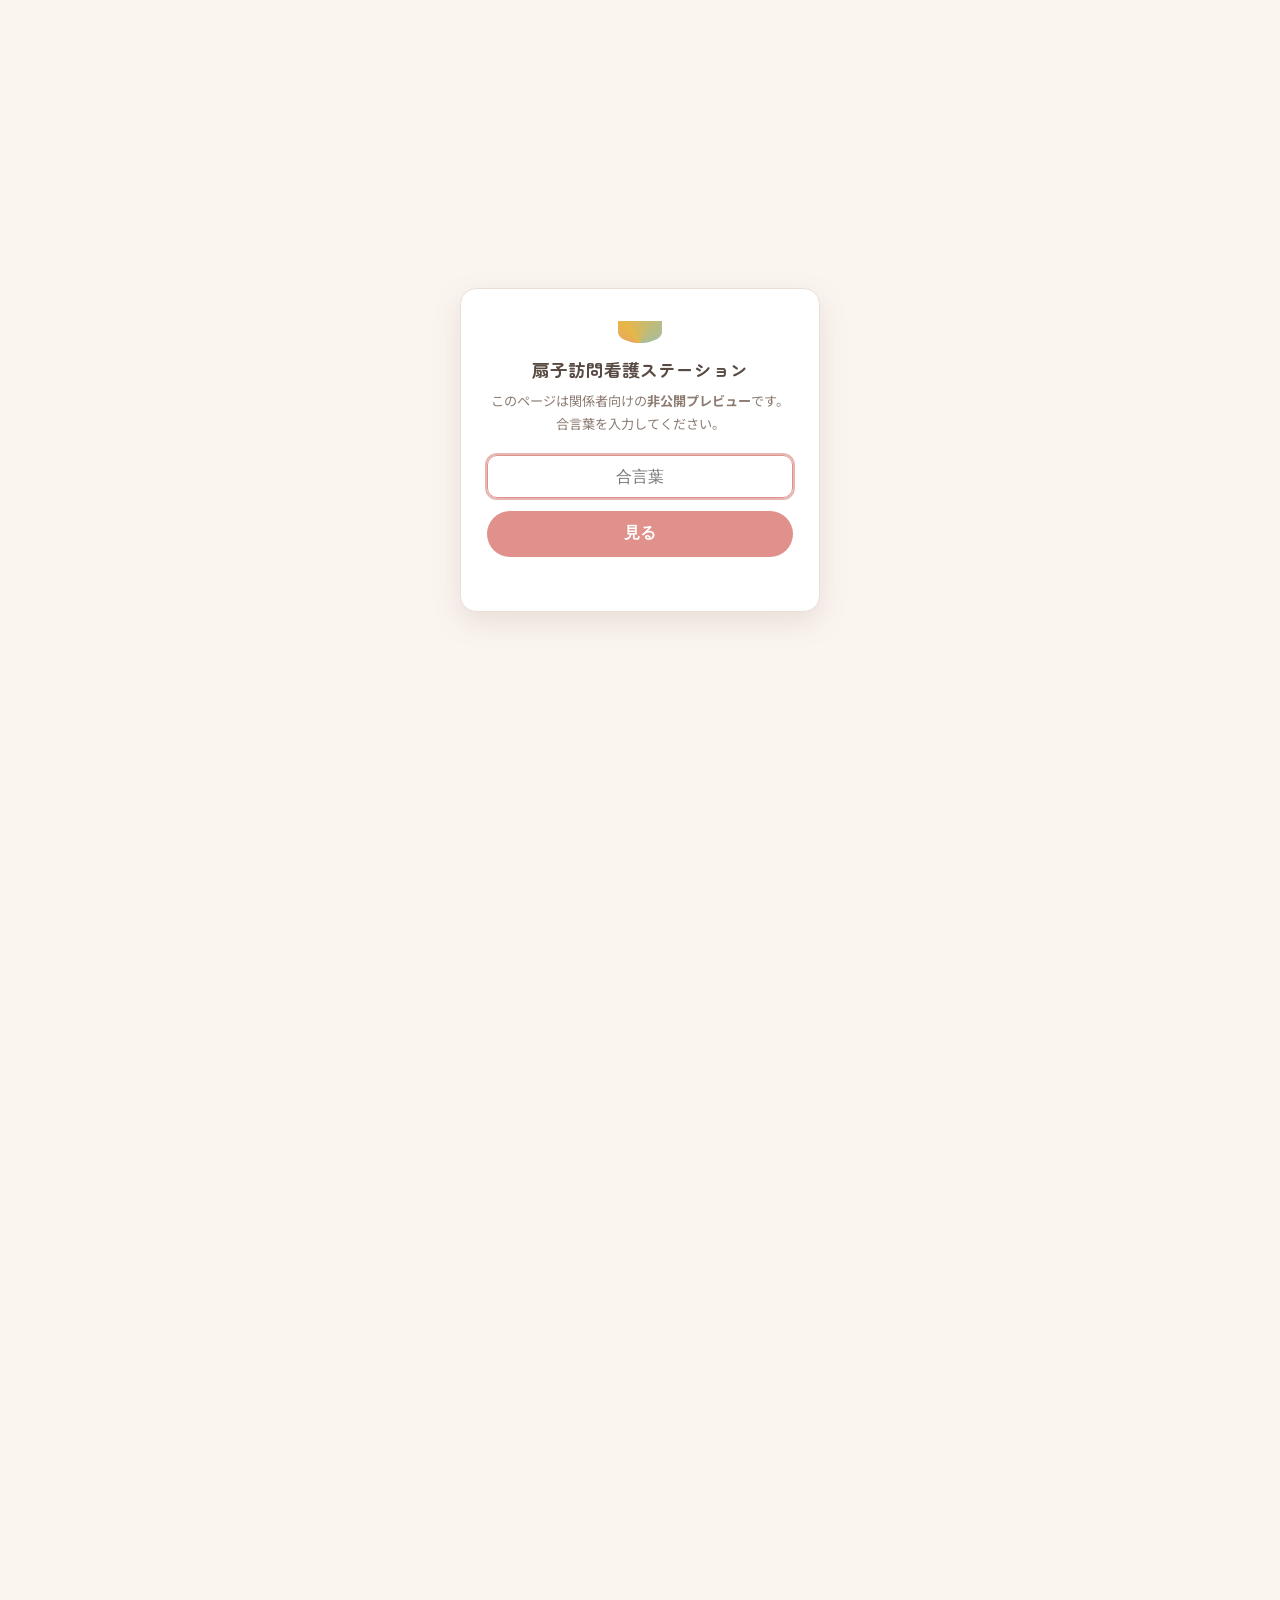
<file: index.html>
<!DOCTYPE html>
<html lang="ja">
<head>
  <meta charset="UTF-8" />
  <meta name="viewport" content="width=device-width, initial-scale=1.0" />
  <meta name="robots" content="noindex, nofollow" /><!-- 公開前の確認用。本番公開（daifuku-sense.com）時に外す -->
  <script src="js/gate.js"></script>
  <title>扇子訪問看護ステーション｜名古屋市名東区の訪問看護（精神・リハビリ対応）</title>
  <meta name="description" content="扇子訪問看護ステーション（株式会社大福）は名古屋市名東区上社の訪問看護ステーションです。在宅医と連携し即日訪問可能。精神訪問看護・理学療法士によるリハビリにも対応。ご自宅で安心して過ごしたいあなたへ。お電話 052-779-1370。" />
  <meta name="theme-color" content="#E0918B" />
  <link rel="canonical" href="https://daifuku-sense.com/" />
  <meta property="og:type" content="website" />
  <meta property="og:title" content="扇子訪問看護ステーション｜名古屋市名東区の訪問看護" />
  <meta property="og:description" content="訪問看護で“その人らしい暮らし”を支えます。医療とやさしさを、あなたの暮らしの中へ。名東区及び近隣地域に対応。" />
  <meta property="og:url" content="https://daifuku-sense.com/" />
  <meta property="og:site_name" content="扇子訪問看護ステーション" />
  <meta property="og:locale" content="ja_JP" />

  <link rel="preconnect" href="https://fonts.googleapis.com" />
  <link rel="preconnect" href="https://fonts.gstatic.com" crossorigin />
  <link href="https://fonts.googleapis.com/css2?family=Zen+Maru+Gothic:wght@400;500;700&family=Noto+Sans+JP:wght@300;400;500;700&display=swap" rel="stylesheet" />
  <link rel="stylesheet" href="css/style.css" />

  <script type="application/ld+json">
  {
    "@context": "https://schema.org",
    "@type": "MedicalBusiness",
    "name": "扇子訪問看護ステーション",
    "legalName": "株式会社大福",
    "url": "https://daifuku-sense.com/",
    "telephone": "+81-52-779-1370",
    "faxNumber": "+81-52-779-1371",
    "email": "info@sensehoukan.com",
    "address": {
      "@type": "PostalAddress",
      "postalCode": "465-0025",
      "addressRegion": "愛知県",
      "addressLocality": "名古屋市名東区",
      "streetAddress": "上社1丁目512番地 かとう館ビル2F 北号室",
      "addressCountry": "JP"
    },
    "areaServed": ["名古屋市名東区","名古屋市守山区","名古屋市天白区","長久手市","尾張旭市","瀬戸市"],
    "openingHours": "Mo-Fr 09:00-17:00",
    "foundingDate": "2026-05-01",
    "hasMap": "https://www.google.com/maps/search/?api=1&query=%e6%84%9b%e7%9f%a5%e7%9c%8c%e5%90%8d%e5%8f%a4%e5%b1%8b%e5%b8%82%e5%90%8d%e6%9d%b1%e5%8c%ba%e4%b8%8a%e7%a4%be1%e4%b8%81%e7%9b%ae512"
  }
  </script>
</head>
<body>

  <!-- Preloader -->
  <div class="preloader" id="preloader"><div class="loader" aria-hidden="true"><span></span><span></span><span></span></div></div>

  <!-- ======= Header (全ページ共通) ======= -->
  <header class="site-header">
    <div class="container inner">
      <a href="index.html" class="brand" aria-label="扇子訪問看護ステーション トップ">
        <span class="fan-ico" aria-hidden="true"></span>
        <span class="brand-name">扇子訪問看護ステーション<small>SENSE VISITING NURSING</small></span>
      </a>
      <div class="nav-wrap">
        <nav class="gnav" aria-label="メインメニュー">
          <ul>
            <li><a href="index.html" aria-current="page">トップ</a></li>
            <li><a href="service.html">サービス内容</a></li>
            <li><a href="flow.html">ご利用の流れ</a></li>
            <li><a href="faq.html">よくある質問</a></li>
            <li><a href="area.html">対応エリア</a></li>
            <li><a href="contact.html">お問い合わせ</a></li>
          </ul>
        </nav>
        <a href="tel:0527791370" class="header-tel" aria-label="電話する 052-779-1370">
          <span class="ico" aria-hidden="true">☎</span><span class="full">052-779-1370</span>
        </a>
        <button class="nav-toggle" aria-label="メニューを開く" aria-expanded="false" aria-controls="gnav">
          <span></span><span></span><span></span>
        </button>
      </div>
    </div>
  </header>

  <main>
    <!-- ======= Hero ======= -->
    <section class="hero">
      <div class="container inner">
        <div class="hero-copy reveal">
          <div class="hero-badges">
            <span class="hero-badge"><span class="dot" aria-hidden="true"></span>在宅医と連携し即日訪問可能</span>
            <span class="hero-badge"><span class="dot" aria-hidden="true"></span>デイ・ショート連携施設あり</span>
            <span class="hero-badge"><span class="dot" aria-hidden="true"></span>理学療法士のリハビリ対応</span>
          </div>
          <p class="en">SENSE VISITING NURSING STATION</p>
          <h1>訪問看護で<br>“その人らしい暮らし”を<span class="accent">支えます</span></h1>
          <p class="lead">ご自宅で安心して過ごしたいあなたへ。<br>医療とやさしさを、あなたの暮らしの中へお届けします。</p>
          <div class="hero-cta">
            <a href="tel:0527791370" class="btn btn--tel"><span aria-hidden="true">☎</span><span class="num">052-779-1370</span></a>
            <a href="contact.html" class="btn btn--outline">お問い合わせ</a>
          </div>
        </div>
        <div class="hero-media reveal">
          <img class="illust ill-soft" src="img/office-stairs.jpg" alt="明るい陽が差し込む事業所の階段と窓辺の緑" style="border-radius:var(--radius-md);box-shadow:var(--shadow-sm);max-width:320px;" />
        </div>
      </div>
    </section>

    <!-- ======= こんなお悩み ======= -->
    <section class="section section--beige">
      <div class="container">
        <div class="sec-head reveal">
          <span class="en">Worries</span>
          <h2>こんなお悩みありませんか？</h2>
          <div class="fan-mark" aria-hidden="true"><span></span></div>
        </div>
        <div class="thought">
          <div class="reveal">
            <div class="worry-box">
              <ul class="check-list">
                <li>退院後の生活が不安</li>
                <li>お薬や体調管理が心配</li>
                <li>通院が大変</li>
                <li>最期まで自宅で過ごしたい</li>
                <li>家族の介護に不安がある</li>
              </ul>
              <p class="worry-foot"><span aria-hidden="true">▶</span>そんなときは、訪問看護をご利用ください</p>
            </div>
          </div>
          <div class="reveal hero-media">
            <img class="ill-soft" src="img/il-nurse-elderly.jpg" alt="利用者さんの話にやさしく耳を傾ける訪問看護師の水彩イラスト" style="max-width:420px;margin-inline:auto;" />
          </div>
        </div>
      </div>
    </section>

    <!-- ======= 3つの特徴 ======= -->
    <section class="section">
      <div class="container">
        <div class="sec-head reveal">
          <span class="en">Features</span>
          <h2>扇子訪問看護ステーションの特徴</h2>
          <div class="fan-mark" aria-hidden="true"><span></span></div>
        </div>
        <div class="grid grid--3">
          <div class="card reveal">
            <div class="card-ico" aria-hidden="true"><svg viewBox="0 0 24 24" fill="none" stroke="currentColor" stroke-width="1.7" stroke-linecap="round" stroke-linejoin="round"><circle cx="12" cy="12" r="8.5"/><path d="M12 7.5V12l3 2"/></svg></div>
            <h3>即日訪問が可能</h3>
            <p>在宅医と連携し、必要なときにすばやく対応。退院直後や急な体調変化でもご相談ください。</p>
          </div>
          <div class="card reveal">
            <div class="card-ico" aria-hidden="true"><svg viewBox="0 0 24 24" fill="none" stroke="currentColor" stroke-width="1.7" stroke-linecap="round" stroke-linejoin="round"><circle cx="8" cy="8" r="2.4"/><circle cx="16" cy="8" r="2.4"/><path d="M4 19v-1a4 4 0 0 1 8 0v1"/><path d="M12 19v-1a4 4 0 0 1 8 0v1"/></svg></div>
            <h3>連携施設あり</h3>
            <p>デイサービス・ショートステイの連携施設があり、在宅生活を多方面から支えます。</p>
          </div>
          <div class="card reveal">
            <div class="card-ico" aria-hidden="true"><svg viewBox="0 0 24 24" fill="none" stroke="currentColor" stroke-width="1.7" stroke-linecap="round" stroke-linejoin="round"><circle cx="13.5" cy="4.5" r="2"/><path d="M13.5 7l-1.5 4.5 2.5 2 1.5 5.5"/><path d="M12 11.5 9 13l-2 4"/><path d="M14.5 13.5 18 15"/></svg></div>
            <h3>リハビリにも対応</h3>
            <p>理学療法士による身体機能・生活動作のリハビリで、「できること」を一緒に増やします。</p>
          </div>
        </div>
      </div>
    </section>


    <!-- ======= サービス概要 ======= -->
    <section class="section section--green">
      <div class="container">
        <div class="sec-head reveal">
          <span class="en">Service</span>
          <h2>サービス内容</h2>
          <div class="fan-mark" aria-hidden="true"><span></span></div>
        </div>
        <div class="grid grid--3">
          <div class="card reveal">
            <div class="card-ico" aria-hidden="true"><svg viewBox="0 0 24 24" fill="none" stroke="currentColor" stroke-width="1.7" stroke-linecap="round" stroke-linejoin="round"><path d="M6 3v4.5a4 4 0 0 0 8 0V3"/><path d="M5 3h2M13 3h2"/><path d="M10 15.5a6.5 6.5 0 0 0 6.5 6.5 3.5 3.5 0 0 0 3.5-3.5V14"/><circle cx="20" cy="12" r="2"/></svg></div>
            <h4>訪問看護</h4>
            <p>医療保険・介護保険に対応しています。</p>
          </div>
          <div class="card reveal">
            <div class="card-ico" aria-hidden="true"><svg viewBox="0 0 24 24" fill="none" stroke="currentColor" stroke-width="1.7" stroke-linecap="round" stroke-linejoin="round"><path d="M13.5 21v-2.5a3 3 0 0 0-3-3H10A6 6 0 1 1 15.5 12"/><path d="M17.5 15s-2.2-1.4-2.2-3a1.5 1.5 0 0 1 2.2-1.3 1.5 1.5 0 0 1 2.2 1.3c0 1.6-2.2 3-2.2 3Z"/></svg></div>
            <h4>精神訪問看護</h4>
            <p>心のケアや支援を行います。</p>
          </div>
          <div class="card reveal">
            <div class="card-ico" aria-hidden="true"><svg viewBox="0 0 24 24" fill="none" stroke="currentColor" stroke-width="1.7" stroke-linecap="round" stroke-linejoin="round"><rect x="6" y="4.5" width="12" height="16" rx="2"/><path d="M9.5 4.5V3.5h5v1"/><path d="M8 13h2l1.3-2.5L13 15l1-2h2"/></svg></div>
            <h4>健康状態の観察</h4>
            <p>血圧・体温などのチェック。</p>
          </div>
          <div class="card reveal">
            <div class="card-ico" aria-hidden="true"><svg viewBox="0 0 24 24" fill="none" stroke="currentColor" stroke-width="1.7" stroke-linecap="round" stroke-linejoin="round"><path d="M12 3.5s5.5 6 5.5 10.5a5.5 5.5 0 0 1-11 0C6.5 9.5 12 3.5 12 3.5Z"/><path d="M10 14h4M12 12v4"/></svg></div>
            <h4>服薬管理</h4>
            <p>お薬の確認や飲み忘れの防止。</p>
          </div>
          <div class="card reveal">
            <div class="card-ico" aria-hidden="true"><svg viewBox="0 0 24 24" fill="none" stroke="currentColor" stroke-width="1.7" stroke-linecap="round" stroke-linejoin="round"><rect x="4.5" y="9.5" width="15" height="5" rx="2.2"/><rect x="9.5" y="4.5" width="5" height="15" rx="2.2"/></svg></div>
            <h4>医療処置</h4>
            <p>医師の指示に基づく医療処置を行います。</p>
          </div>
          <div class="card reveal">
            <div class="card-ico" aria-hidden="true"><svg viewBox="0 0 24 24" fill="none" stroke="currentColor" stroke-width="1.7" stroke-linecap="round" stroke-linejoin="round"><path d="M12 20S3.5 15 3.5 8.8C3.5 6 5.6 4.2 8 4.2c1.7 0 3.1 1 4 2.3.9-1.3 2.3-2.3 4-2.3 2.4 0 4.5 1.8 4.5 4.6C20.5 15 12 20 12 20Z"/></svg></div>
            <h4>ご家族支援</h4>
            <p>介護やご家族のご相談に対応します。</p>
          </div>
        </div>
        <div class="text-center mt-3">
          <a href="service.html" class="btn btn--outline">サービス内容をくわしく見る</a>
        </div>
      </div>
    </section>

    <!-- ======= 対象となる方 ======= -->
    <section class="section">
      <div class="container">
        <div class="sec-head reveal">
          <span class="en">For You</span>
          <h2>対象となる方</h2>
          <div class="fan-mark" aria-hidden="true"><span></span></div>
        </div>
        <div class="thought">
          <div class="reveal hero-media">
            <img class="ill-soft" src="img/il-family.jpg" alt="ご家族と利用者さんが寄り添って過ごす水彩イラスト" style="max-width:380px;margin-inline:auto;" />
          </div>
          <div class="reveal">
            <ul class="check-list green">
              <li>在宅療養中の方</li>
              <li>医療的ケアが必要な方</li>
              <li>精神的サポートが必要な方</li>
            </ul>
            <p class="mt-3">主治医の指示でご利用いただけます。まずはお気軽にご相談ください。</p>
          </div>
        </div>
      </div>
    </section>

    <!-- ======= 対応エリア ミニ ======= -->
    <section class="section section--beige">
      <div class="container">
        <div class="sec-head reveal">
          <span class="en">Area</span>
          <h2>対応エリア</h2>
          <div class="fan-mark" aria-hidden="true"><span></span></div>
        </div>
        <p class="text-center reveal" style="font-size:1.1rem;font-weight:700;">名東区及び近隣地域</p>
        <p class="text-center reveal" style="color:var(--color-ink-soft);">名古屋市名東区・守山区・天白区／長久手市・尾張旭市・瀬戸市 など</p>
        <div class="text-center mt-3">
          <a href="area.html" class="btn btn--outline">対応エリア・地図を見る</a>
        </div>
      </div>
    </section>

    <!-- ======= CTA ======= -->
    <section class="section">
      <div class="container">
        <div class="tel-hero reveal">
          <p class="label">まずはお気軽にご相談ください</p>
          <a href="tel:0527791370" class="btn btn--tel"><span aria-hidden="true">☎</span><span class="num">052-779-1370</span></a>
          <p class="hours">営業時間：9:00〜17:00（月〜金）※祝日を除く　｜　FAX：052-779-1371</p>
          <p class="hours">メール：<a href="mailto:info@sensehoukan.com">info@sensehoukan.com</a></p>
          <div class="cta-actions mt-3">
            <a href="contact.html" class="btn btn--sub">お問い合わせフォーム</a>
          </div>
        </div>
      </div>
    </section>
  </main>

  <!-- ======= Footer (全ページ共通) ======= -->
  <footer class="site-footer">
    <div class="container footer-grid">
      <div class="footer-brand">
        <p class="name">扇子訪問看護ステーション</p>
        <p class="company">運営：株式会社 大福<br>2026年5月1日開設</p>
      </div>
      <div class="footer-info">
        <dl>
          <dt>住所</dt><dd>〒465-0025<br>愛知県名古屋市名東区上社1丁目512番地 かとう館ビル2F 北号室</dd>
          <dt>TEL</dt><dd><a href="tel:0527791370">052-779-1370</a></dd>
          <dt>FAX</dt><dd>052-779-1371</dd>
          <dt>メール</dt><dd><a href="mailto:info@sensehoukan.com">info@sensehoukan.com</a></dd>
          <dt>営業</dt><dd>9:00〜17:00（月〜金）※祝日を除く</dd>
        </dl>
      </div>
      <div class="footer-nav">
        <ul>
          <li><a href="index.html">トップ</a></li>
          <li><a href="service.html">サービス内容</a></li>
          <li><a href="flow.html">ご利用の流れ</a></li>
          <li><a href="faq.html">よくある質問</a></li>
          <li><a href="area.html">対応エリア</a></li>
          <li><a href="contact.html">お問い合わせ</a></li>
        </ul>
        <p class="footer-areas mt-2">対応エリア：名東区及び近隣地域（守山区・天白区・長久手市・尾張旭市・瀬戸市 ほか）</p>
      </div>
    </div>
    <p class="copyright">&copy; <span class="js-year">2026</span> 扇子訪問看護ステーション（株式会社大福） All Rights Reserved.</p>
  </footer>

  <!-- SP追従 電話バー -->
  <div class="tel-bar">
    <a href="tel:0527791370"><span aria-hidden="true">☎</span> 電話する <span class="num">052-779-1370</span></a>
  </div>

  <script src="js/main.js"></script>
</body>
</html>
</file>
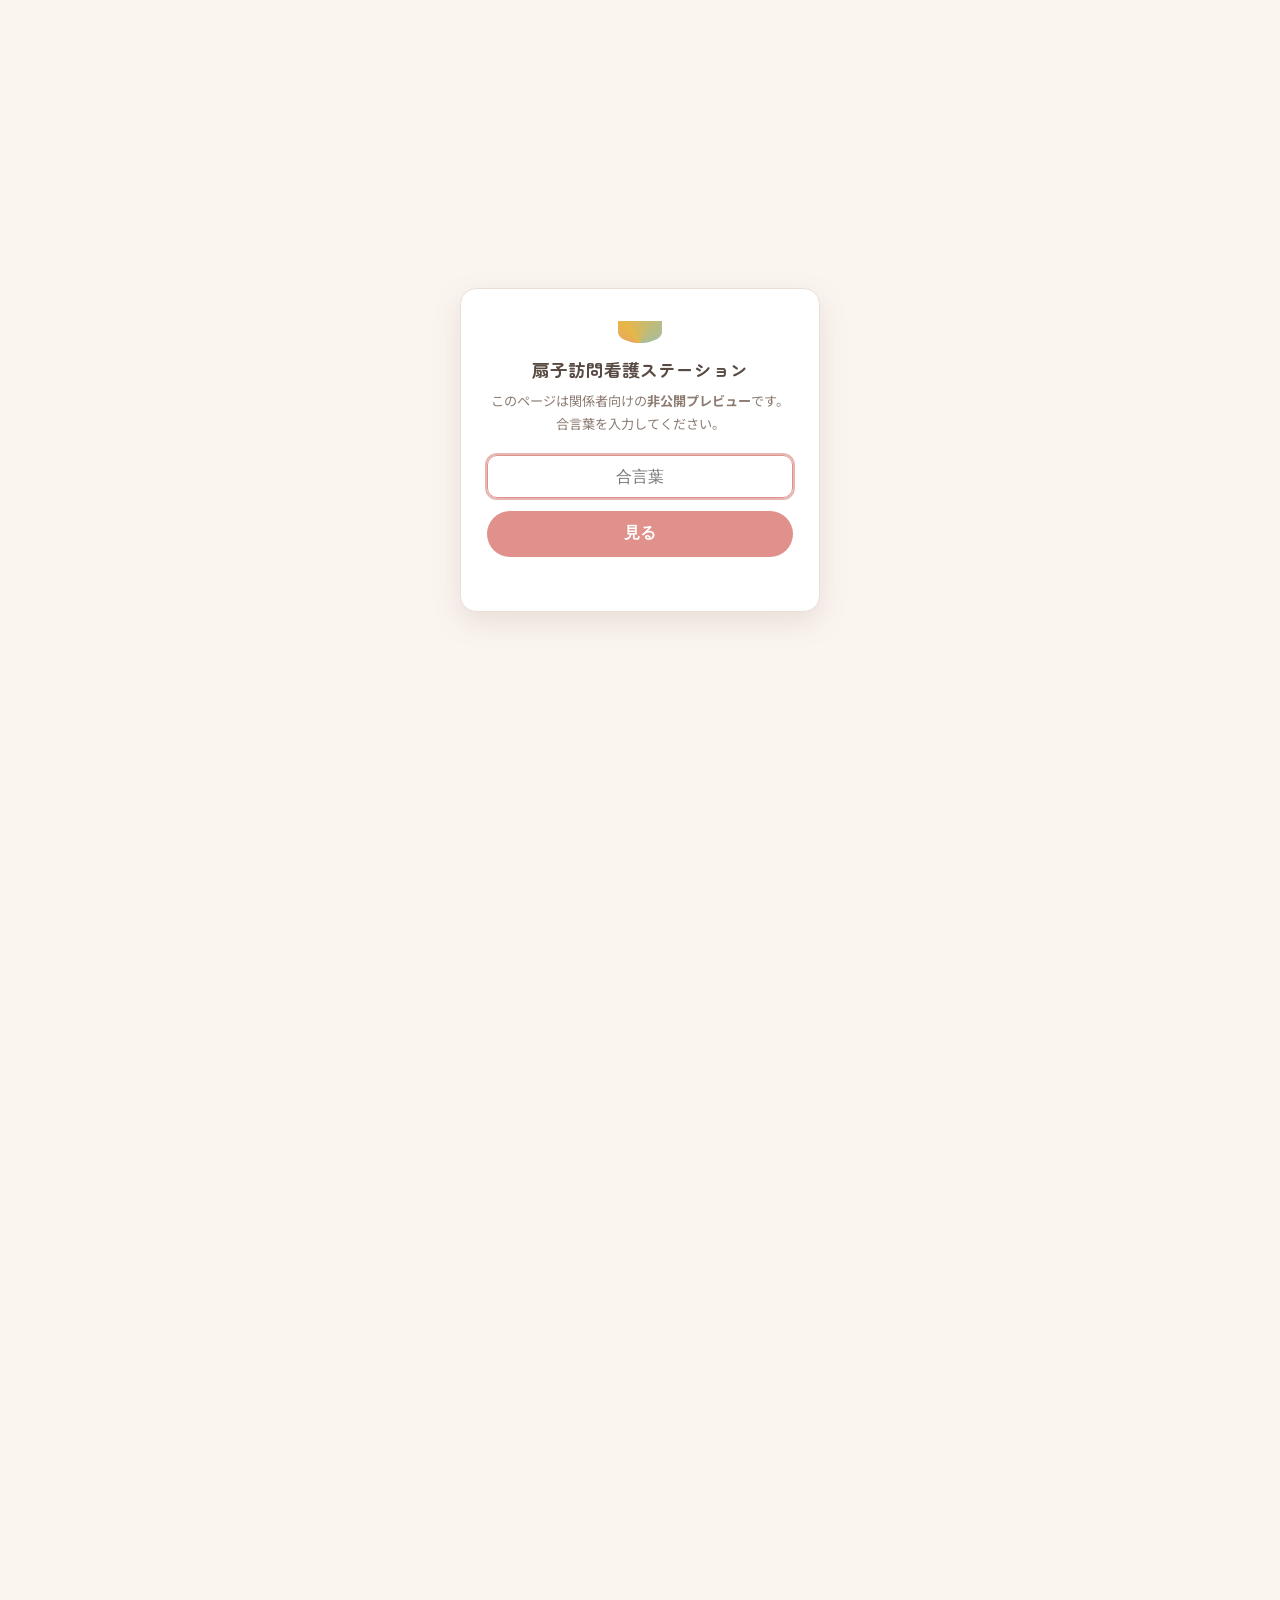
<file: area.html>
<!DOCTYPE html>
<html lang="ja">
<head>
  <meta charset="UTF-8" />
  <meta name="viewport" content="width=device-width, initial-scale=1.0" />
  <meta name="robots" content="noindex, nofollow" /><!-- 公開前の確認用。本番公開（daifuku-sense.com）時に外す -->
  <script src="js/gate.js"></script>
  <title>対応エリア・アクセス｜扇子訪問看護ステーション（名古屋市名東区）</title>
  <meta name="description" content="扇子訪問看護ステーションの対応エリアとアクセス。名東区及び近隣地域（守山区・天白区・長久手市・尾張旭市・瀬戸市など）に対応。事業所は名古屋市名東区上社 かとう館ビル2F。お電話 052-779-1370。" />
  <meta name="theme-color" content="#E0918B" />
  <link rel="canonical" href="https://daifuku-sense.com/area.html" />
  <meta property="og:type" content="website" />
  <meta property="og:title" content="対応エリア・アクセス｜扇子訪問看護ステーション" />
  <meta property="og:description" content="名東区及び近隣地域に対応する訪問看護ステーション。事業所は名東区上社 かとう館ビル2F。" />
  <meta property="og:url" content="https://daifuku-sense.com/area.html" />
  <meta property="og:site_name" content="扇子訪問看護ステーション" />
  <meta property="og:locale" content="ja_JP" />
  <link rel="preconnect" href="https://fonts.googleapis.com" />
  <link rel="preconnect" href="https://fonts.gstatic.com" crossorigin />
  <link href="https://fonts.googleapis.com/css2?family=Zen+Maru+Gothic:wght@400;500;700&family=Noto+Sans+JP:wght@300;400;500;700&display=swap" rel="stylesheet" />
  <link rel="stylesheet" href="css/style.css" />
</head>
<body>

  <div class="preloader" id="preloader"><div class="loader" aria-hidden="true"><span></span><span></span><span></span></div></div>

  <header class="site-header">
    <div class="container inner">
      <a href="index.html" class="brand" aria-label="扇子訪問看護ステーション トップ">
        <span class="fan-ico" aria-hidden="true"></span>
        <span class="brand-name">扇子訪問看護ステーション<small>SENSE VISITING NURSING</small></span>
      </a>
      <div class="nav-wrap">
        <nav class="gnav" aria-label="メインメニュー">
          <ul>
            <li><a href="index.html">トップ</a></li>
            <li><a href="service.html">サービス内容</a></li>
            <li><a href="flow.html">ご利用の流れ</a></li>
            <li><a href="faq.html">よくある質問</a></li>
            <li><a href="area.html" aria-current="page">対応エリア</a></li>
            <li><a href="contact.html">お問い合わせ</a></li>
          </ul>
        </nav>
        <a href="tel:0527791370" class="header-tel" aria-label="電話する 052-779-1370">
          <span class="ico" aria-hidden="true">☎</span><span class="full">052-779-1370</span>
        </a>
        <button class="nav-toggle" aria-label="メニューを開く" aria-expanded="false" aria-controls="gnav">
          <span></span><span></span><span></span>
        </button>
      </div>
    </div>
  </header>

  <main>
    <section class="page-hero">
      <div class="container">
        <p class="en">Area &amp; Access</p>
        <h1>対応エリア・アクセス</h1>
      </div>
    </section>
    <div class="container">
      <nav class="crumbs" aria-label="パンくず"><a href="index.html">トップ</a> ／ 対応エリア</nav>
    </div>

    <section class="section">
      <div class="container">
        <div class="sec-head reveal">
          <span class="en">Area</span>
          <h2>訪問させていただく地域</h2>
          <div class="fan-mark" aria-hidden="true"><span></span></div>
        </div>
        <p class="text-center reveal" style="font-size:1.15rem;font-weight:700;">名東区及び近隣地域</p>

        <div class="area-map reveal">
          <svg viewBox="0 0 800 818" role="img" aria-label="対応エリア地図。名東区をメインエリアに、守山区・天白区・長久手市・尾張旭市・瀬戸市の近隣地域に対応。国土数値情報（国土交通省）をもとに作成。" xmlns="http://www.w3.org/2000/svg" font-family="'Zen Maru Gothic','Noto Sans JP',sans-serif">
            <defs><filter id="amShadow" x="-20%" y="-20%" width="140%" height="140%"><feDropShadow dx="0" dy="3" stdDeviation="5" flood-color="#574A42" flood-opacity="0.18"/></filter></defs>
            <path d="M47.4,350.3 L26.0,342.2 L27.0,339.8 L33.7,342.9 L35.6,337.5 L37.0,337.3 L37.1,335.1 L31.9,330.2 L32.0,327.9 L62.5,321.4 L85.2,322.9 L112.3,318.2 L140.0,320.4 L156.9,317.5 L163.3,313.4 L185.2,290.3 L205.4,286.0 L209.4,273.3 L207.1,249.0 L208.3,244.8 L212.8,239.3 L217.1,236.9 L250.6,238.5 L256.7,236.6 L266.9,224.0 L269.3,206.2 L271.6,201.9 L276.5,199.3 L293.6,197.0 L300.0,193.5 L321.2,172.8 L341.4,176.0 L362.2,173.9 L379.3,169.7 L388.2,178.0 L388.5,182.0 L386.6,185.7 L388.5,187.7 L387.8,193.4 L392.4,203.7 L398.7,204.7 L402.9,200.6 L405.8,202.3 L409.2,212.0 L406.3,218.1 L397.2,219.1 L391.3,227.2 L384.1,229.1 L381.0,237.1 L384.3,243.3 L381.9,245.0 L377.3,244.8 L376.5,247.4 L367.5,245.4 L361.4,235.0 L359.7,234.8 L351.0,238.9 L345.5,248.3 L334.9,246.4 L328.5,255.1 L323.7,258.6 L309.5,260.0 L300.0,270.4 L291.7,270.2 L281.8,282.1 L267.3,305.2 L252.3,315.5 L250.0,321.9 L250.4,325.8 L248.3,328.6 L250.0,330.6 L248.3,335.5 L240.7,346.0 L248.3,346.5 L260.7,343.6 L261.7,347.4 L252.3,357.5 L263.4,357.1 L264.1,365.4 L266.4,365.6 L274.2,375.1 L274.3,378.5 L277.8,376.1 L278.4,377.6 L277.5,382.4 L275.0,380.7 L271.1,381.4 L270.6,396.6 L284.3,397.5 L284.4,399.2 L293.0,400.4 L295.9,396.7 L302.9,393.5 L302.5,390.9 L292.4,386.8 L292.6,384.2 L301.0,374.6 L309.4,372.1 L310.8,383.7 L307.8,387.2 L300.8,389.1 L303.5,390.5 L305.8,395.9 L307.8,395.0 L307.3,393.5 L321.7,388.3 L325.6,398.3 L321.6,399.8 L320.0,397.4 L308.9,401.5 L309.1,403.4 L309.7,404.8 L327.0,406.5 L328.2,408.0 L326.7,409.4 L323.1,409.6 L321.4,411.9 L317.8,411.2 L316.9,413.0 L312.3,409.9 L303.0,409.2 L294.5,411.1 L284.2,409.4 L275.4,411.9 L265.1,410.9 L259.3,413.2 L257.3,405.0 L241.0,406.4 L238.3,398.4 L230.9,395.2 L224.7,398.8 L216.2,387.4 L209.7,389.4 L189.8,404.5 L176.9,409.4 L161.9,412.6 L127.2,409.9 L95.7,397.6 L78.1,381.9 L62.7,356.6 L47.6,350.4Z" fill="#E3EFD6" stroke="#A7BE9A" stroke-width="1.6" stroke-linejoin="round"/>
            <path d="M259.9,356.2 L252.3,356.9 L261.7,347.4 L260.7,343.6 L240.6,346.3 L248.3,335.5 L250.0,330.6 L248.2,329.0 L250.4,325.8 L251.0,317.9 L255.6,312.0 L267.3,305.2 L281.8,282.1 L291.6,270.2 L300.0,270.4 L309.5,260.0 L323.7,258.6 L328.5,255.1 L334.9,246.4 L345.5,248.3 L351.0,238.9 L359.7,234.8 L361.4,235.0 L367.5,245.4 L376.5,247.4 L377.3,244.8 L381.9,245.0 L384.3,243.3 L381.0,237.1 L384.1,229.1 L391.3,227.2 L397.2,219.1 L404.2,218.0 L406.3,218.1 L406.8,222.8 L410.7,225.1 L412.6,230.5 L421.7,240.3 L423.3,250.4 L421.5,261.0 L415.5,265.7 L411.8,271.3 L411.4,276.6 L407.4,284.1 L400.6,292.1 L401.2,299.8 L399.0,302.9 L403.1,313.1 L401.3,314.1 L406.7,323.4 L405.6,328.4 L409.0,328.6 L409.0,331.3 L410.9,332.5 L414.1,328.4 L421.1,326.6 L423.5,323.9 L426.8,325.4 L430.2,330.2 L421.2,338.2 L419.1,343.2 L413.0,349.5 L407.1,347.1 L398.2,350.9 L375.8,369.3 L377.8,376.3 L380.3,375.9 L377.3,376.8 L380.2,385.7 L374.4,387.7 L377.4,397.9 L369.3,400.1 L366.0,407.1 L360.0,409.4 L356.4,404.2 L346.1,408.1 L338.4,404.6 L332.6,404.6 L328.0,407.2 L309.7,404.8 L308.9,401.5 L320.0,397.4 L321.6,399.8 L325.6,398.2 L321.7,388.3 L307.3,393.5 L307.8,395.0 L305.8,395.9 L303.5,390.5 L300.8,389.1 L307.8,387.2 L310.8,383.7 L309.4,372.1 L301.0,374.6 L292.6,384.2 L292.4,386.8 L302.5,390.9 L302.9,393.5 L295.9,396.7 L293.0,400.4 L284.4,399.2 L284.3,397.5 L270.6,396.6 L271.1,381.4 L275.0,380.7 L277.5,382.4 L278.2,376.7 L274.3,378.5 L274.2,375.1 L266.4,365.6 L264.1,365.4 L263.9,357.6 L260.1,356.1Z" fill="#E3EFD6" stroke="#A7BE9A" stroke-width="1.6" stroke-linejoin="round"/>
            <path d="M421.5,257.5 L423.2,251.7 L422.9,243.0 L412.5,230.3 L410.7,225.1 L406.8,222.8 L406.4,217.6 L409.2,212.0 L405.8,202.3 L402.9,200.6 L398.7,204.7 L392.4,203.7 L387.8,193.4 L388.5,187.7 L386.6,185.7 L388.5,182.0 L388.2,178.0 L379.3,169.7 L385.6,164.5 L393.2,152.8 L396.1,151.4 L408.8,152.6 L415.2,159.2 L421.7,162.7 L425.5,162.8 L430.5,159.9 L458.6,129.9 L465.3,120.2 L468.5,104.7 L473.9,97.3 L482.6,90.9 L485.7,84.0 L497.9,74.1 L513.1,70.1 L513.0,67.6 L509.6,63.9 L510.4,61.9 L516.0,59.6 L517.2,56.6 L513.4,42.5 L523.0,33.6 L523.1,26.0 L528.8,26.4 L538.6,30.7 L546.3,31.1 L555.0,35.8 L562.9,35.6 L567.3,40.9 L573.9,38.9 L577.4,43.2 L584.1,46.3 L586.9,45.2 L589.0,47.4 L594.3,47.7 L599.2,51.9 L602.0,50.2 L606.3,56.8 L610.1,53.8 L613.0,57.1 L614.6,56.8 L615.1,61.1 L618.6,65.1 L628.9,73.7 L629.2,78.2 L634.2,81.0 L635.8,85.4 L639.4,87.5 L643.6,98.1 L649.5,101.6 L660.2,95.5 L668.5,103.2 L673.6,103.0 L678.2,97.9 L685.8,94.1 L692.2,92.9 L695.5,94.1 L697.6,89.9 L701.4,91.4 L705.2,89.2 L709.4,100.6 L714.6,106.7 L717.5,107.6 L717.5,115.0 L722.3,117.9 L727.4,117.9 L729.6,122.3 L729.7,129.8 L737.6,135.3 L738.9,138.4 L739.1,141.8 L734.5,148.2 L726.9,153.1 L734.2,154.7 L737.1,169.6 L746.2,177.9 L748.5,177.0 L752.9,180.3 L757.7,185.7 L759.8,191.0 L765.5,194.5 L774.0,196.3 L766.2,203.2 L758.9,205.2 L756.2,210.3 L756.8,216.2 L748.1,224.4 L748.7,227.2 L746.5,229.2 L744.7,236.2 L746.4,241.2 L740.1,252.8 L744.9,263.1 L751.6,268.5 L756.8,268.5 L760.4,272.6 L759.7,276.1 L757.5,280.6 L749.5,279.8 L741.3,290.4 L741.4,293.6 L738.9,297.9 L735.6,299.4 L732.6,309.7 L730.1,311.1 L728.3,316.7 L729.3,324.8 L725.9,329.1 L725.7,333.1 L727.4,334.6 L725.6,337.0 L726.3,340.2 L723.6,346.3 L719.3,349.7 L718.5,356.0 L713.7,360.0 L704.5,356.1 L700.4,357.7 L693.0,355.4 L690.6,358.5 L687.0,358.2 L682.5,363.8 L675.9,366.5 L670.9,365.7 L669.7,371.4 L659.4,379.4 L656.2,384.6 L649.4,383.4 L646.6,387.7 L642.7,388.4 L642.0,401.5 L631.3,406.3 L619.9,405.8 L612.9,413.8 L604.2,417.6 L602.1,424.4 L603.8,431.4 L594.1,439.8 L590.2,438.7 L588.1,434.8 L579.8,429.6 L569.7,434.1 L563.2,429.4 L546.2,428.3 L544.5,429.5 L544.5,433.6 L542.3,438.4 L539.4,438.8 L536.3,452.2 L526.0,448.6 L517.6,442.9 L513.9,446.7 L511.7,445.8 L509.1,450.1 L497.8,450.1 L493.4,441.1 L485.1,436.4 L482.8,431.1 L484.4,427.1 L479.5,419.4 L478.1,414.2 L473.2,413.9 L468.4,417.8 L465.6,415.8 L462.8,417.3 L460.1,414.5 L456.4,416.0 L452.1,410.5 L447.4,411.7 L441.3,408.7 L431.3,396.1 L426.7,393.0 L423.9,398.4 L417.0,405.1 L411.2,405.0 L405.1,409.7 L391.5,404.3 L387.2,401.3 L387.1,399.2 L381.0,400.0 L378.3,398.1 L374.4,387.7 L380.2,385.7 L377.3,376.8 L380.3,375.9 L377.8,376.3 L375.8,369.3 L398.2,350.9 L407.1,347.1 L413.0,349.5 L419.1,343.2 L421.2,338.2 L430.1,330.3 L424.1,323.9 L421.1,326.6 L414.1,328.4 L411.6,332.5 L409.0,331.3 L409.0,328.6 L405.6,328.4 L406.7,323.4 L401.4,314.4 L403.1,313.1 L399.0,303.2 L401.2,299.8 L400.6,292.1 L406.1,286.3 L411.4,276.6 L411.8,271.3 L418.3,262.6 L421.0,261.8 L421.4,258.3Z" fill="#E3EFD6" stroke="#A7BE9A" stroke-width="1.6" stroke-linejoin="round"/>
            <path d="M93.4,687.2 L101.6,682.2 L119.5,678.9 L127.6,673.1 L129.3,667.9 L126.5,643.0 L119.2,618.0 L122.3,612.8 L124.0,604.9 L127.7,600.1 L134.9,599.2 L142.1,601.8 L146.5,591.5 L144.1,587.1 L158.0,580.9 L157.6,575.5 L159.5,575.2 L158.6,558.7 L164.1,556.5 L167.4,558.5 L172.4,556.0 L173.0,548.4 L181.0,542.8 L182.1,552.5 L183.6,554.7 L188.8,556.1 L195.0,554.4 L205.8,561.5 L209.3,560.3 L214.4,566.5 L220.0,569.8 L227.3,569.8 L227.3,568.4 L235.1,567.2 L238.0,568.6 L238.4,575.2 L242.2,581.8 L253.7,589.8 L251.9,592.7 L258.2,593.8 L264.9,590.4 L264.9,598.0 L263.0,599.9 L259.1,598.4 L256.2,599.9 L260.2,608.8 L259.6,617.6 L256.1,619.5 L249.6,617.7 L236.9,621.7 L248.1,629.1 L252.5,636.0 L259.9,643.2 L267.2,655.6 L277.3,666.4 L284.5,681.7 L289.7,683.3 L293.1,692.7 L288.2,693.2 L289.1,695.7 L287.8,697.2 L283.9,694.1 L277.8,699.6 L271.6,700.5 L239.4,721.5 L237.9,724.4 L237.8,715.7 L234.7,714.6 L232.2,707.8 L230.1,706.1 L227.3,706.7 L225.7,704.6 L216.7,705.0 L208.9,693.1 L192.1,710.7 L174.2,713.4 L174.5,716.8 L143.4,718.0 L137.6,719.0 L138.2,720.9 L114.5,723.5 L107.9,719.3 L101.4,718.4 L89.6,727.9 L92.5,708.7 L93.3,687.6Z" fill="#E3EFD6" stroke="#A7BE9A" stroke-width="1.6" stroke-linejoin="round"/>
            <path d="M506.5,523.4 L509.2,527.4 L504.9,525.1 L498.9,524.9 L486.4,527.2 L478.0,523.7 L474.5,527.0 L468.7,521.4 L451.5,524.0 L438.0,521.5 L428.4,516.7 L413.0,514.2 L404.5,509.3 L402.7,505.7 L404.2,503.9 L401.7,499.8 L405.9,490.6 L404.3,490.2 L403.6,486.3 L394.3,491.0 L381.3,493.6 L377.3,488.8 L373.5,490.1 L362.4,507.1 L360.0,507.9 L356.5,505.9 L351.9,507.7 L348.5,514.5 L338.5,516.2 L330.2,526.4 L326.2,535.9 L320.2,532.2 L316.1,533.7 L309.4,526.9 L304.6,511.3 L305.2,508.4 L301.4,507.2 L311.5,493.7 L314.6,486.0 L308.9,481.8 L309.0,479.2 L306.9,477.5 L308.4,471.8 L305.7,472.2 L304.9,469.7 L301.6,470.7 L299.2,468.7 L301.0,464.8 L310.4,464.5 L312.6,450.2 L309.2,442.5 L310.9,435.7 L309.1,429.4 L301.4,424.4 L287.3,419.3 L293.3,411.0 L305.3,409.3 L312.3,409.9 L316.9,413.0 L317.8,411.2 L321.5,411.9 L323.1,409.6 L326.7,409.4 L329.0,405.8 L333.7,404.5 L346.1,408.1 L356.4,404.2 L360.0,409.4 L366.0,407.1 L369.3,400.1 L377.8,397.0 L380.5,399.9 L387.1,399.2 L387.2,401.3 L391.5,404.3 L406.2,409.5 L411.2,405.0 L417.0,405.1 L423.9,398.4 L426.7,393.0 L431.3,396.1 L441.3,408.7 L447.4,411.7 L452.1,410.5 L456.4,416.0 L460.1,414.5 L462.8,417.3 L465.6,415.8 L468.4,417.8 L473.2,413.9 L477.2,413.5 L484.4,427.1 L482.8,431.1 L485.1,436.4 L493.4,441.1 L497.8,450.1 L507.9,450.3 L513.3,460.1 L509.5,468.2 L513.1,471.7 L512.5,476.8 L510.5,478.8 L510.5,485.0 L505.4,490.9 L508.7,492.3 L509.1,495.3 L506.6,500.6 L508.2,502.1 L507.5,504.8 L505.4,507.3 L507.0,509.0 L505.1,516.9 L506.4,523.2Z" fill="#E3EFD6" stroke="#A7BE9A" stroke-width="1.6" stroke-linejoin="round"/>
            <path d="M231.4,568.5 L220.0,569.8 L214.4,566.5 L209.3,560.3 L205.8,561.5 L196.1,554.8 L194.2,549.7 L196.3,547.4 L194.8,541.9 L200.7,538.7 L202.5,534.6 L205.4,516.4 L204.3,514.3 L207.5,513.0 L209.0,509.3 L208.7,502.2 L214.2,504.6 L213.8,495.1 L207.8,486.0 L201.9,487.0 L193.9,482.4 L188.2,469.5 L184.7,465.2 L181.0,462.7 L176.7,463.4 L173.8,451.1 L178.1,449.3 L192.2,449.1 L193.6,438.4 L199.5,432.7 L199.7,429.2 L200.0,410.2 L194.5,401.4 L209.7,389.4 L216.2,387.4 L224.7,398.8 L230.9,395.2 L238.3,398.4 L241.0,406.4 L257.3,405.0 L259.3,413.2 L264.2,411.1 L275.4,411.9 L284.2,409.4 L293.3,411.0 L287.3,419.3 L301.4,424.4 L309.1,429.4 L310.9,435.7 L309.2,442.5 L312.6,450.2 L310.4,464.5 L301.0,464.8 L299.1,469.1 L308.4,471.8 L306.8,477.2 L309.0,479.2 L308.6,481.3 L314.5,485.3 L311.5,493.7 L301.3,506.7 L305.2,508.4 L304.6,511.3 L307.7,524.3 L313.1,530.9 L309.1,535.8 L299.3,540.3 L299.6,547.6 L296.7,554.9 L294.4,557.9 L290.8,558.3 L288.7,562.2 L297.1,567.8 L296.2,572.0 L293.0,575.8 L294.2,576.9 L297.3,574.7 L299.6,577.0 L302.6,587.7 L291.6,592.7 L287.8,596.3 L287.4,599.6 L284.4,599.4 L282.2,595.8 L285.6,592.6 L285.1,589.8 L283.3,590.2 L281.3,595.5 L280.0,595.1 L280.2,591.6 L279.7,594.7 L272.5,593.6 L264.9,598.0 L264.9,590.4 L258.2,593.8 L251.9,592.7 L253.7,589.8 L252.3,588.0 L241.1,580.2 L238.4,575.2 L238.0,568.6 L233.5,567.1 L231.8,568.5Z" fill="#E0918B" stroke="#C77B74" stroke-width="2" stroke-linejoin="round" filter="url(#amShadow)"/>
            <text x="224.7" y="313.2" text-anchor="middle" font-size="15" font-weight="700" fill="#51683E">守山区</text>
            <text x="340.6" y="324.8" text-anchor="middle" font-size="15" font-weight="700" fill="#51683E">尾張旭市</text>
            <text x="567.2" y="251.1" text-anchor="middle" font-size="15" font-weight="700" fill="#51683E">瀬戸市</text>
            <text x="190.0" y="651.8" text-anchor="middle" font-size="15" font-weight="700" fill="#51683E">天白区</text>
            <text x="404.4" y="468.1" text-anchor="middle" font-size="15" font-weight="700" fill="#51683E">長久手市</text>
            <text x="252.2" y="489.3" text-anchor="middle" font-size="23" font-weight="700" fill="#ffffff">名東区</text>
            <text x="252.2" y="507.3" text-anchor="middle" font-size="11" fill="#ffffff" opacity="0.95">メインエリア</text>
            <g font-size="14" fill="#574A42"><circle cx="34" cy="784" r="8" fill="#E0918B"/><text x="48" y="789">名東区（メインエリア）</text>
            <circle cx="258" cy="784" r="8" fill="#A7BE9A"/><text x="272" y="789">近隣の対応エリア</text></g>
            <text x="774" y="808" text-anchor="end" font-size="10.5" fill="#A99A8C">出典：国土数値情報（行政区域データ／国土交通省）を加工</text>
          </svg>
        </div>

        <p class="text-center mt-2" style="color:var(--color-ink-soft);font-size:.92rem;"><strong style="color:var(--color-accent);">名東区</strong>（メインエリア）／守山区・天白区・長久手市・尾張旭市・瀬戸市（対応エリア）</p>
        <p class="text-center mt-3">上記エリア外についても、まずはお気軽にご相談ください。</p>
      </div>
    </section>

    <section class="section section--beige">
      <div class="container">
        <div class="sec-head reveal">
          <span class="en">Office</span>
          <h2>事業所のご案内</h2>
          <div class="fan-mark" aria-hidden="true"><span></span></div>
        </div>
        <div class="ph reveal" style="max-width:420px;margin-inline:auto;">
          <img src="img/office-exterior.jpg" alt="扇子訪問看護ステーションが入るかとう館ビルの外観・入口（扉）" />
        </div>

        <div style="max-width:680px;margin:2rem auto 0;">
          <table class="info-table reveal">
            <tr><th>事業所名</th><td>扇子訪問看護ステーション</td></tr>
            <tr><th>運営</th><td>株式会社 大福</td></tr>
            <tr><th>管理者</th><td>大竹 直美（看護師）</td></tr>
            <tr><th>住所</th><td>〒465-0025<br>愛知県名古屋市名東区上社1丁目512番地 かとう館ビル2F 北号室</td></tr>
            <tr><th>TEL</th><td><a href="tel:0527791370">052-779-1370</a></td></tr>
            <tr><th>FAX</th><td>052-779-1371</td></tr>
            <tr><th>メール</th><td><a href="mailto:info@sensehoukan.com">info@sensehoukan.com</a></td></tr>
            <tr><th>営業時間</th><td>9:00〜17:00（月〜金）※祝日を除く</td></tr>
            <tr><th>開設</th><td>2026年5月1日</td></tr>
          </table>
        </div>

        <div class="map-embed is-toned reveal mt-3">
          <iframe
            title="扇子訪問看護ステーションの地図（名古屋市名東区上社1丁目）"
            src="https://maps.google.com/maps?q=%e6%84%9b%e7%9f%a5%e7%9c%8c%e5%90%8d%e5%8f%a4%e5%b1%8b%e5%b8%82%e5%90%8d%e6%9d%b1%e5%8c%ba%e4%b8%8a%e7%a4%be1%e4%b8%81%e7%9b%ae512&z=16&output=embed"
            loading="lazy"
            referrerpolicy="no-referrer-when-downgrade"
            allowfullscreen></iframe>
        </div>
        <div class="map-actions">
          <a class="btn btn--outline" target="_blank" rel="noopener"
             href="https://www.google.com/maps/search/?api=1&query=%e6%84%9b%e7%9f%a5%e7%9c%8c%e5%90%8d%e5%8f%a4%e5%b1%8b%e5%b8%82%e5%90%8d%e6%9d%b1%e5%8c%ba%e4%b8%8a%e7%a4%be1%e4%b8%81%e7%9b%ae512">大きな地図で見る</a>
          <a class="btn btn--sub" target="_blank" rel="noopener"
             href="https://www.google.com/maps/dir/?api=1&destination=%e6%84%9b%e7%9f%a5%e7%9c%8c%e5%90%8d%e5%8f%a4%e5%b1%8b%e5%b8%82%e5%90%8d%e6%9d%b1%e5%8c%ba%e4%b8%8a%e7%a4%be1%e4%b8%81%e7%9b%ae512">経路・アクセスを調べる</a>
        </div>
        <p class="text-center mt-2"><span class="dummy"><span class="dummy-tag">メモ</span>正式なピンは Google ビジネスプロフィール開設後、公式の埋め込みに差し替え推奨（住所は現状で正しく表示されます）。</span></p>
      </div>
    </section>

    <section class="section">
      <div class="container">
        <div class="tel-hero reveal">
          <p class="label">エリアやご利用についてのご相談はこちら</p>
          <a href="tel:0527791370" class="btn btn--tel"><span aria-hidden="true">☎</span><span class="num">052-779-1370</span></a>
          <p class="hours">営業時間：9:00〜17:00（月〜金）※祝日を除く</p>
          <div class="cta-actions mt-3">
            <a href="contact.html" class="btn btn--sub">お問い合わせフォーム</a>
          </div>
        </div>
      </div>
    </section>
  </main>

  <footer class="site-footer">
    <div class="container footer-grid">
      <div class="footer-brand">
        <p class="name">扇子訪問看護ステーション</p>
        <p class="company">運営：株式会社 大福<br>2026年5月1日開設</p>
      </div>
      <div class="footer-info">
        <dl>
          <dt>住所</dt><dd>〒465-0025<br>愛知県名古屋市名東区上社1丁目512番地 かとう館ビル2F 北号室</dd>
          <dt>TEL</dt><dd><a href="tel:0527791370">052-779-1370</a></dd>
          <dt>FAX</dt><dd>052-779-1371</dd>
          <dt>メール</dt><dd><a href="mailto:info@sensehoukan.com">info@sensehoukan.com</a></dd>
          <dt>営業</dt><dd>9:00〜17:00（月〜金）※祝日を除く</dd>
        </dl>
      </div>
      <div class="footer-nav">
        <ul>
          <li><a href="index.html">トップ</a></li>
          <li><a href="service.html">サービス内容</a></li>
          <li><a href="flow.html">ご利用の流れ</a></li>
          <li><a href="faq.html">よくある質問</a></li>
          <li><a href="area.html">対応エリア</a></li>
          <li><a href="contact.html">お問い合わせ</a></li>
        </ul>
        <p class="footer-areas mt-2">対応エリア：名東区及び近隣地域（守山区・天白区・長久手市・尾張旭市・瀬戸市 ほか）</p>
      </div>
    </div>
    <p class="copyright">&copy; <span class="js-year">2026</span> 扇子訪問看護ステーション（株式会社大福） All Rights Reserved.</p>
  </footer>

  <div class="tel-bar">
    <a href="tel:0527791370"><span aria-hidden="true">☎</span> 電話する <span class="num">052-779-1370</span></a>
  </div>

  <script src="js/main.js"></script>
</body>
</html>
</file>
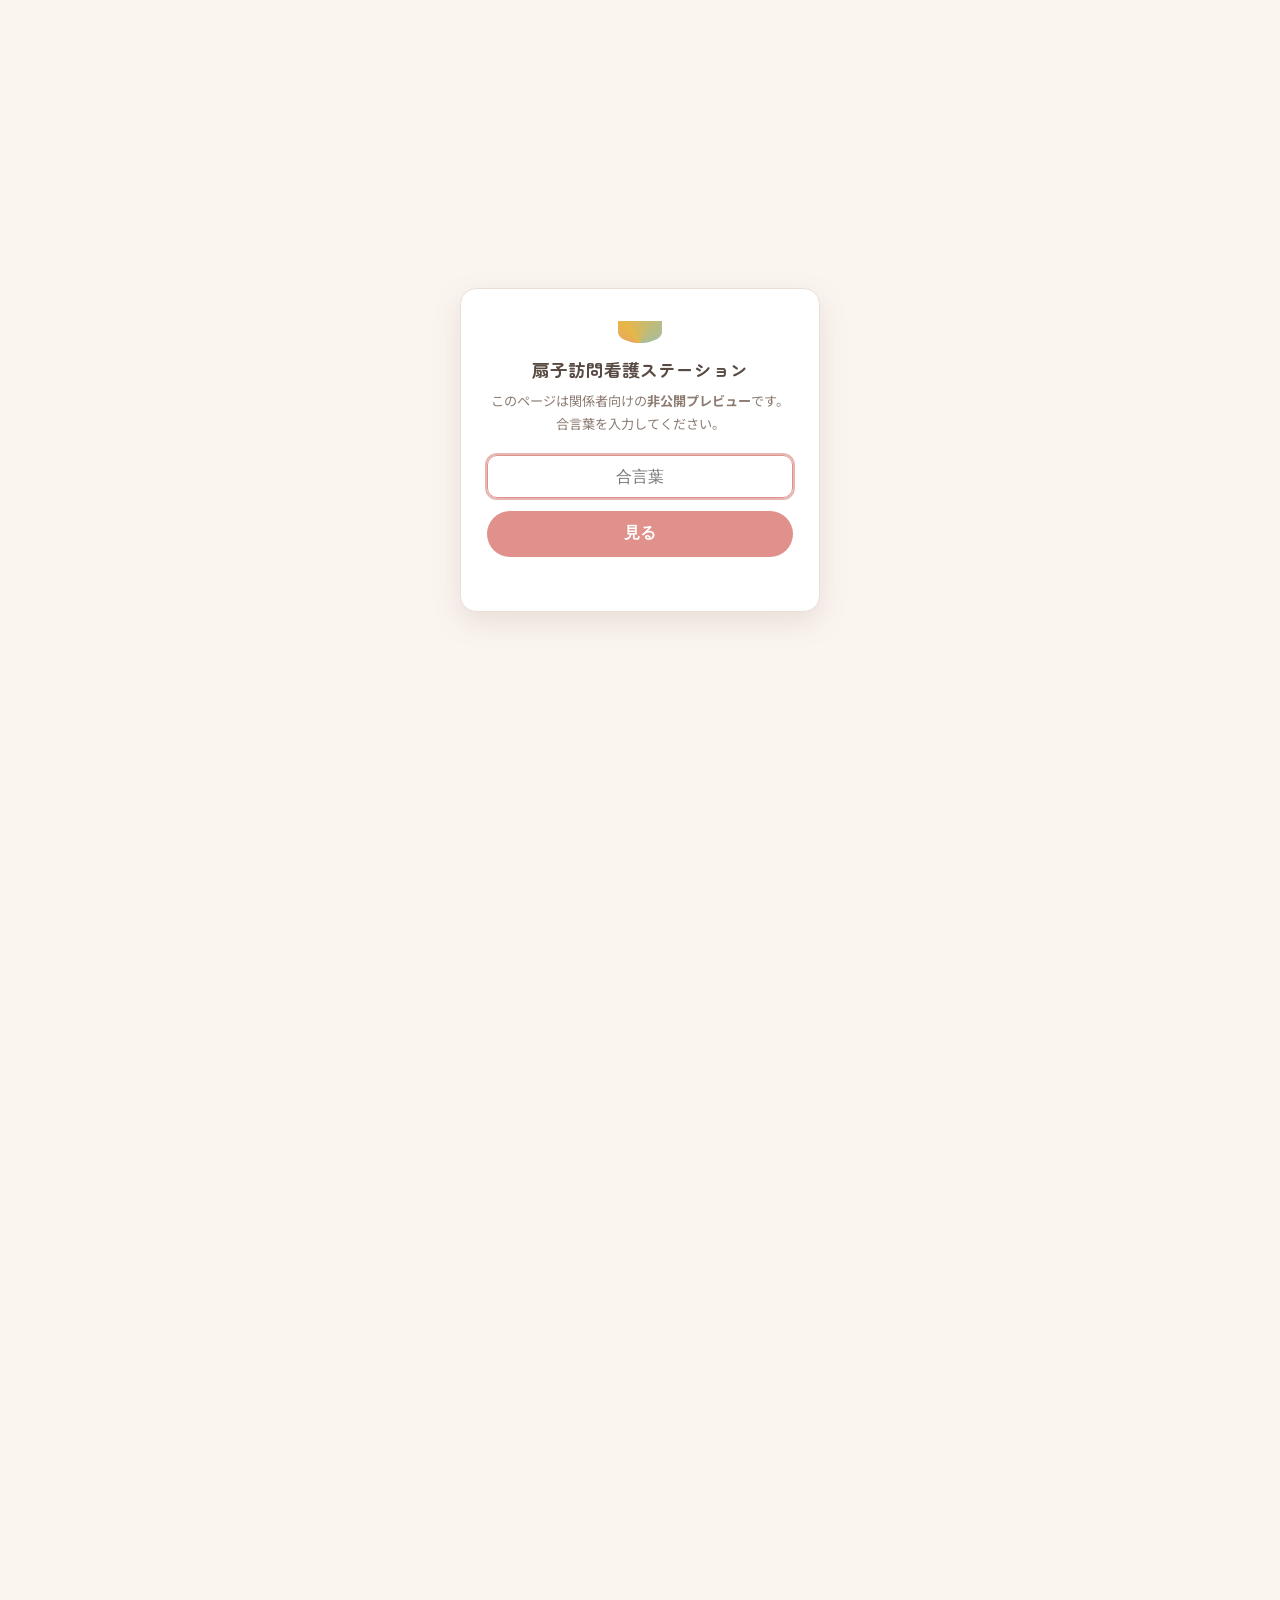
<file: contact.html>
<!DOCTYPE html>
<html lang="ja">
<head>
  <meta charset="UTF-8" />
  <meta name="viewport" content="width=device-width, initial-scale=1.0" />
  <meta name="robots" content="noindex, nofollow" /><!-- 公開前の確認用。本番公開（daifuku-sense.com）時に外す -->
  <script src="js/gate.js"></script>
  <title>お問い合わせ｜扇子訪問看護ステーション（名古屋市名東区）</title>
  <meta name="description" content="扇子訪問看護ステーションへのお問い合わせ。お急ぎの方はお電話 052-779-1370 へ。メール info@sensehoukan.com・お問い合わせフォームからもご相談いただけます。営業時間 9:00〜17:00（月〜金）。" />
  <meta name="theme-color" content="#E0918B" />
  <link rel="canonical" href="https://daifuku-sense.com/contact.html" />
  <meta property="og:type" content="website" />
  <meta property="og:title" content="お問い合わせ｜扇子訪問看護ステーション" />
  <meta property="og:description" content="お電話（052-779-1370）・メール・フォームよりお気軽にご相談ください。" />
  <meta property="og:url" content="https://daifuku-sense.com/contact.html" />
  <meta property="og:site_name" content="扇子訪問看護ステーション" />
  <meta property="og:locale" content="ja_JP" />
  <link rel="preconnect" href="https://fonts.googleapis.com" />
  <link rel="preconnect" href="https://fonts.gstatic.com" crossorigin />
  <link href="https://fonts.googleapis.com/css2?family=Zen+Maru+Gothic:wght@400;500;700&family=Noto+Sans+JP:wght@300;400;500;700&display=swap" rel="stylesheet" />
  <link rel="stylesheet" href="css/style.css" />
</head>
<body>

  <div class="preloader" id="preloader"><div class="loader" aria-hidden="true"><span></span><span></span><span></span></div></div>

  <header class="site-header">
    <div class="container inner">
      <a href="index.html" class="brand" aria-label="扇子訪問看護ステーション トップ">
        <span class="fan-ico" aria-hidden="true"></span>
        <span class="brand-name">扇子訪問看護ステーション<small>SENSE VISITING NURSING</small></span>
      </a>
      <div class="nav-wrap">
        <nav class="gnav" aria-label="メインメニュー">
          <ul>
            <li><a href="index.html">トップ</a></li>
            <li><a href="service.html">サービス内容</a></li>
            <li><a href="flow.html">ご利用の流れ</a></li>
            <li><a href="faq.html">よくある質問</a></li>
            <li><a href="area.html">対応エリア</a></li>
            <li><a href="contact.html" aria-current="page">お問い合わせ</a></li>
          </ul>
        </nav>
        <a href="tel:0527791370" class="header-tel" aria-label="電話する 052-779-1370">
          <span class="ico" aria-hidden="true">☎</span><span class="full">052-779-1370</span>
        </a>
        <button class="nav-toggle" aria-label="メニューを開く" aria-expanded="false" aria-controls="gnav">
          <span></span><span></span><span></span>
        </button>
      </div>
    </div>
  </header>

  <main>
    <section class="page-hero">
      <div class="container">
        <p class="en">Contact</p>
        <h1>お問い合わせ</h1>
      </div>
    </section>
    <div class="container">
      <nav class="crumbs" aria-label="パンくず"><a href="index.html">トップ</a> ／ お問い合わせ</nav>
    </div>

    <section class="section">
      <div class="container">
        <div class="tel-hero reveal">
          <p class="label">お急ぎの方・ご相談はお電話が確実です</p>
          <a href="tel:0527791370" class="btn btn--tel"><span aria-hidden="true">☎</span><span class="num">052-779-1370</span></a>
          <p class="hours">営業時間：9:00〜17:00（月〜金）※祝日を除く<br>FAX：052-779-1371　｜　メール：<a href="mailto:info@sensehoukan.com">info@sensehoukan.com</a></p>
        </div>
      </div>
    </section>

    <section class="section section--beige">
      <div class="container" style="max-width:720px;">
        <div class="sec-head reveal">
          <span class="en">Form</span>
          <h2>お問い合わせフォーム</h2>
          <div class="fan-mark" aria-hidden="true"><span></span></div>
        </div>
        <p class="text-center lead-note reveal">※フォームの送信先は後日設定します（現在はダミー動作）。お急ぎの場合はお電話ください。</p>

        <form class="form js-contact-form reveal mt-3" action="#" method="post" novalidate>
          <div class="field">
            <label for="name">お名前<span class="req">必須</span></label>
            <input type="text" id="name" name="name" placeholder="例：大福 花子" required />
          </div>
          <div class="field">
            <label for="email">メールアドレス<span class="req">必須</span></label>
            <input type="email" id="email" name="email" placeholder="例：address@example.com" required />
          </div>
          <div class="field">
            <label for="tel">電話番号</label>
            <input type="tel" id="tel" name="tel" placeholder="例：052-779-1370" />
          </div>
          <div class="field">
            <label for="kind">お問い合わせの種類</label>
            <select id="kind" name="kind">
              <option selected>お選びください</option>
              <option value="サービスについて">サービスについて</option>
              <option value="ご利用について">ご利用について</option>
              <option value="その他">その他</option>
            </select>
          </div>
          <div class="field">
            <label for="message">お問い合わせ内容<span class="req">必須</span></label>
            <textarea id="message" name="message" rows="6" placeholder="お問い合わせ内容をご記入ください" required></textarea>
          </div>
          <p class="note">ご記入いただいた個人情報は、お問い合わせへの対応のみに使用します。<span class="dummy">（プライバシーポリシー：後日差し込み）</span></p>
          <div class="text-center mt-2">
            <button type="submit" class="btn btn--tel" style="font-size:1rem;">送信する（ダミー）</button>
          </div>
        </form>
      </div>
    </section>

    <section class="section">
      <div class="container" style="max-width:680px;">
        <table class="info-table reveal">
          <tr><th>事業所名</th><td>扇子訪問看護ステーション（株式会社 大福）</td></tr>
          <tr><th>住所</th><td>〒465-0025<br>愛知県名古屋市名東区上社1丁目512番地 かとう館ビル2F 北号室</td></tr>
          <tr><th>TEL</th><td><a href="tel:0527791370">052-779-1370</a></td></tr>
          <tr><th>FAX</th><td>052-779-1371</td></tr>
          <tr><th>メール</th><td><a href="mailto:info@sensehoukan.com">info@sensehoukan.com</a></td></tr>
          <tr><th>営業時間</th><td>9:00〜17:00（月〜金）※祝日を除く</td></tr>
        </table>
      </div>
    </section>
  </main>

  <footer class="site-footer">
    <div class="container footer-grid">
      <div class="footer-brand">
        <p class="name">扇子訪問看護ステーション</p>
        <p class="company">運営：株式会社 大福<br>2026年5月1日開設</p>
      </div>
      <div class="footer-info">
        <dl>
          <dt>住所</dt><dd>〒465-0025<br>愛知県名古屋市名東区上社1丁目512番地 かとう館ビル2F 北号室</dd>
          <dt>TEL</dt><dd><a href="tel:0527791370">052-779-1370</a></dd>
          <dt>FAX</dt><dd>052-779-1371</dd>
          <dt>メール</dt><dd><a href="mailto:info@sensehoukan.com">info@sensehoukan.com</a></dd>
          <dt>営業</dt><dd>9:00〜17:00（月〜金）※祝日を除く</dd>
        </dl>
      </div>
      <div class="footer-nav">
        <ul>
          <li><a href="index.html">トップ</a></li>
          <li><a href="service.html">サービス内容</a></li>
          <li><a href="flow.html">ご利用の流れ</a></li>
          <li><a href="faq.html">よくある質問</a></li>
          <li><a href="area.html">対応エリア</a></li>
          <li><a href="contact.html">お問い合わせ</a></li>
        </ul>
        <p class="footer-areas mt-2">対応エリア：名東区及び近隣地域（守山区・天白区・長久手市・尾張旭市・瀬戸市 ほか）</p>
      </div>
    </div>
    <p class="copyright">&copy; <span class="js-year">2026</span> 扇子訪問看護ステーション（株式会社大福） All Rights Reserved.</p>
  </footer>

  <div class="tel-bar">
    <a href="tel:0527791370"><span aria-hidden="true">☎</span> 電話する <span class="num">052-779-1370</span></a>
  </div>

  <script src="js/main.js"></script>
</body>
</html>
</file>
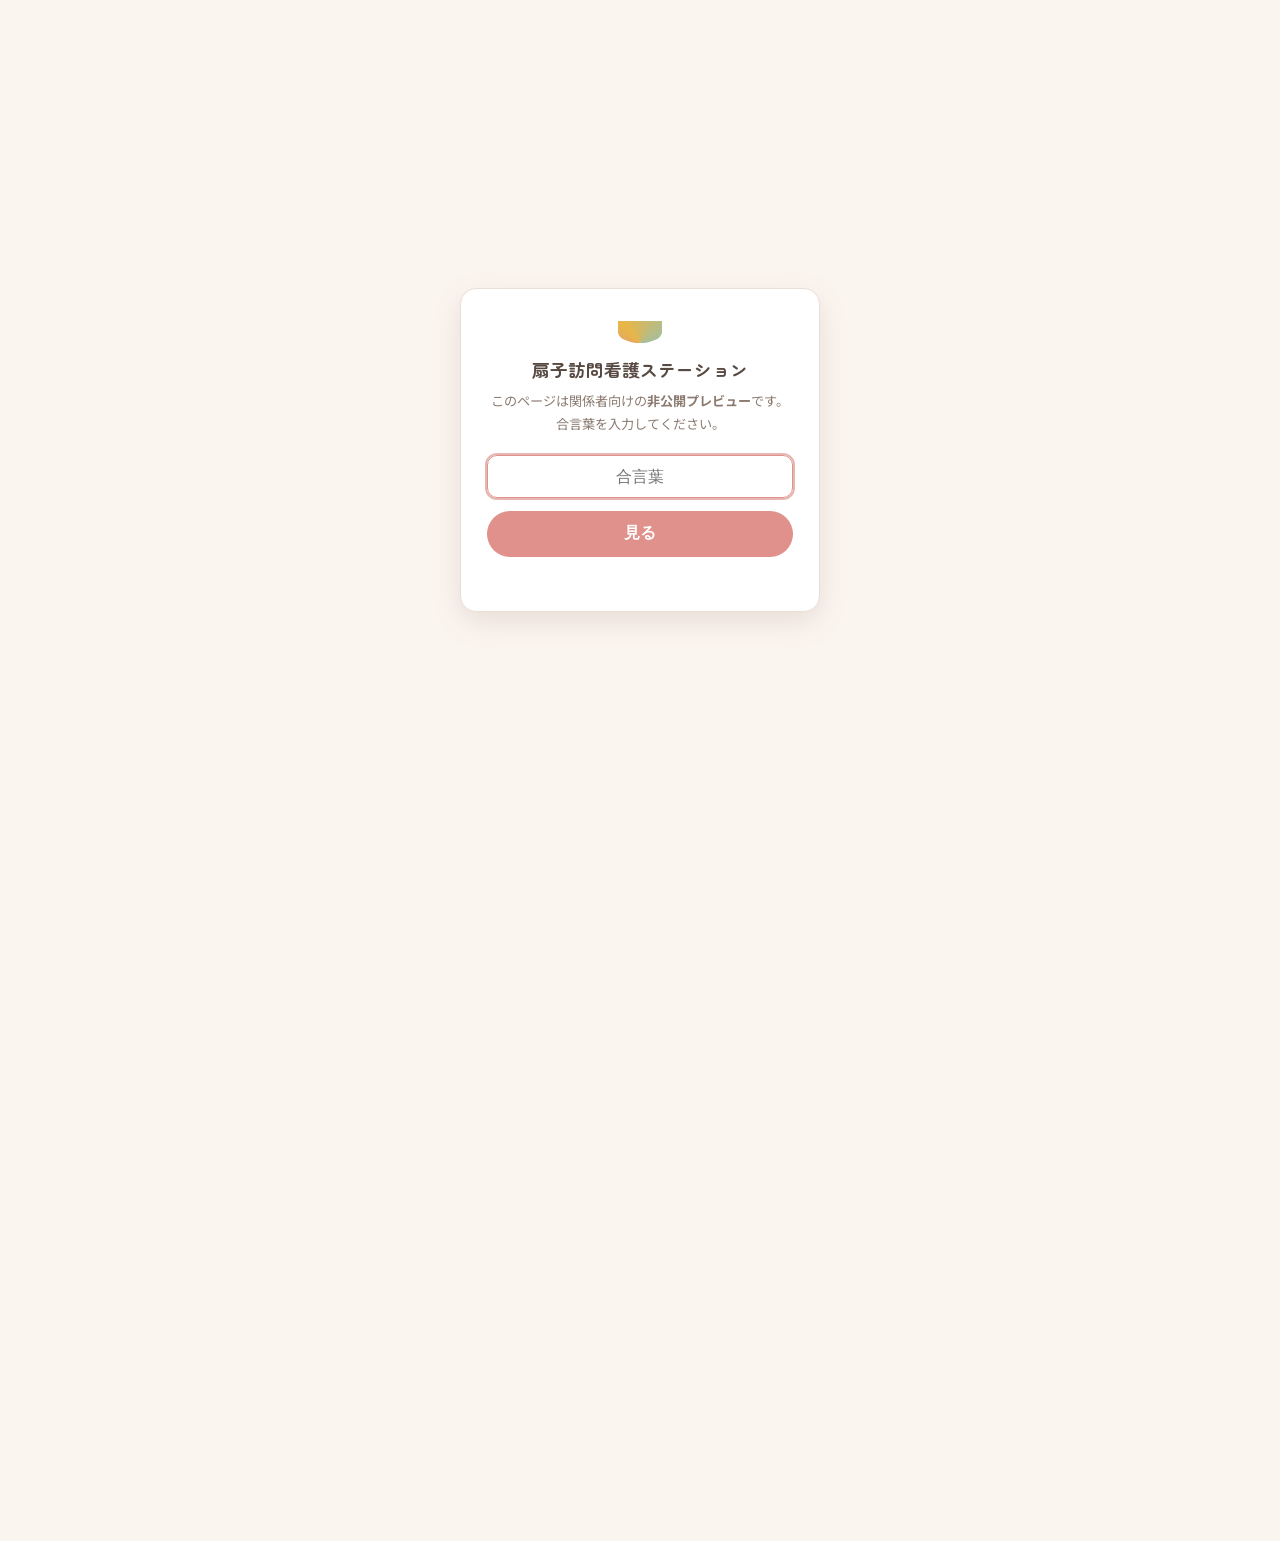
<file: faq.html>
<!DOCTYPE html>
<html lang="ja">
<head>
  <meta charset="UTF-8" />
  <meta name="viewport" content="width=device-width, initial-scale=1.0" />
  <meta name="robots" content="noindex, nofollow" /><!-- 公開前の確認用。本番公開（daifuku-sense.com）時に外す -->
  <script src="js/gate.js"></script>
  <title>よくある質問｜扇子訪問看護ステーション（名古屋市名東区）</title>
  <meta name="description" content="扇子訪問看護ステーションへよくいただくご質問。対象となる方、費用・保険、対応エリア、対応時間、緊急時の対応、利用の始め方などをまとめています。" />
  <meta name="theme-color" content="#E0918B" />
  <link rel="canonical" href="https://daifuku-sense.com/faq.html" />
  <meta property="og:type" content="website" />
  <meta property="og:title" content="よくある質問｜扇子訪問看護ステーション" />
  <meta property="og:description" content="対象・費用・エリア・対応時間・緊急対応など、よくいただくご質問にお答えします。" />
  <meta property="og:url" content="https://daifuku-sense.com/faq.html" />
  <meta property="og:site_name" content="扇子訪問看護ステーション" />
  <meta property="og:locale" content="ja_JP" />
  <link rel="preconnect" href="https://fonts.googleapis.com" />
  <link rel="preconnect" href="https://fonts.gstatic.com" crossorigin />
  <link href="https://fonts.googleapis.com/css2?family=Zen+Maru+Gothic:wght@400;500;700&family=Noto+Sans+JP:wght@300;400;500;700&display=swap" rel="stylesheet" />
  <link rel="stylesheet" href="css/style.css" />
</head>
<body>

  <div class="preloader" id="preloader"><div class="loader" aria-hidden="true"><span></span><span></span><span></span></div></div>

  <header class="site-header">
    <div class="container inner">
      <a href="index.html" class="brand" aria-label="扇子訪問看護ステーション トップ">
        <span class="fan-ico" aria-hidden="true"></span>
        <span class="brand-name">扇子訪問看護ステーション<small>SENSE VISITING NURSING</small></span>
      </a>
      <div class="nav-wrap">
        <nav class="gnav" aria-label="メインメニュー">
          <ul>
            <li><a href="index.html">トップ</a></li>
            <li><a href="service.html">サービス内容</a></li>
            <li><a href="flow.html">ご利用の流れ</a></li>
            <li><a href="faq.html" aria-current="page">よくある質問</a></li>
            <li><a href="area.html">対応エリア</a></li>
            <li><a href="contact.html">お問い合わせ</a></li>
          </ul>
        </nav>
        <a href="tel:0527791370" class="header-tel" aria-label="電話する 052-779-1370">
          <span class="ico" aria-hidden="true">☎</span><span class="full">052-779-1370</span>
        </a>
        <button class="nav-toggle" aria-label="メニューを開く" aria-expanded="false" aria-controls="gnav">
          <span></span><span></span><span></span>
        </button>
      </div>
    </div>
  </header>

  <main>
    <section class="page-hero">
      <div class="container">
        <p class="en">FAQ</p>
        <h1>よくある質問</h1>
      </div>
    </section>
    <div class="container">
      <nav class="crumbs" aria-label="パンくず"><a href="index.html">トップ</a> ／ よくある質問</nav>
    </div>

    <section class="section">
      <div class="container">
        <div class="faq-item reveal">
          <button class="faq-q" aria-expanded="false">どのような方が訪問看護を利用できますか？</button>
          <div class="faq-a"><div class="inner"><p>ご年齢や病状にかかわらず、主治医が訪問看護を必要と認めた方がご利用いただけます。在宅療養中の方、医療的ケアが必要な方、精神的サポートが必要な方など、お気軽にご相談ください。</p></div></div>
        </div>

        <div class="faq-item reveal">
          <button class="faq-q" aria-expanded="false">費用はどれくらいかかりますか？保険は使えますか？</button>
          <div class="faq-a"><div class="inner"><p>医療保険・介護保険に対応しています。自己負担割合に応じたご負担となります。費用の目安は状況により異なりますので、詳しくはお気軽にお問い合わせください。</p></div></div>
        </div>

        <div class="faq-item reveal">
          <button class="faq-q" aria-expanded="false">対応しているエリアを教えてください。</button>
          <div class="faq-a"><div class="inner"><p>名東区及び近隣地域（名古屋市守山区・天白区、長久手市・尾張旭市・瀬戸市 など）に対応しています。エリア外についても、まずはお気軽にご相談ください。詳しくは <a href="area.html">対応エリアのページ</a> をご覧ください。</p></div></div>
        </div>

        <div class="faq-item reveal">
          <button class="faq-q" aria-expanded="false">対応してもらえる曜日・時間帯は？</button>
          <div class="faq-a"><div class="inner"><p>営業時間は9:00〜17:00（月〜金／祝日を除く）です。ご希望の時間帯はできる限り調整いたしますので、ご相談ください。</p></div></div>
        </div>

        <div class="faq-item reveal">
          <button class="faq-q" aria-expanded="false">退院直後でも、すぐに来てもらえますか？</button>
          <div class="faq-a"><div class="inner"><p>在宅医と連携し、即日訪問が可能な体制を整えています。退院直後や急な体調変化の際も、まずはお電話ください。</p></div></div>
        </div>

        <div class="faq-item reveal">
          <button class="faq-q" aria-expanded="false">利用を始めるにはどうすればよいですか？</button>
          <div class="faq-a"><div class="inner"><p>まずはお電話（<a href="tel:0527791370">052-779-1370</a>）または <a href="contact.html">お問い合わせフォーム</a> よりご連絡ください。ご利用までの流れは <a href="flow.html">ご利用の流れ</a> をご覧ください。主治医の指示でご利用いただけます。</p></div></div>
        </div>
      </div>
    </section>

    <section class="section section--green">
      <div class="container">
        <div class="cta-band reveal" style="background:transparent;">
          <h2>解決しないご質問は、お気軽にご連絡ください</h2>
          <div class="cta-actions">
            <a href="tel:0527791370" class="btn btn--tel"><span aria-hidden="true">☎</span><span class="num">052-779-1370</span></a>
            <a href="contact.html" class="btn btn--sub">お問い合わせフォーム</a>
          </div>
        </div>
      </div>
    </section>
  </main>

  <footer class="site-footer">
    <div class="container footer-grid">
      <div class="footer-brand">
        <p class="name">扇子訪問看護ステーション</p>
        <p class="company">運営：株式会社 大福<br>2026年5月1日開設</p>
      </div>
      <div class="footer-info">
        <dl>
          <dt>住所</dt><dd>〒465-0025<br>愛知県名古屋市名東区上社1丁目512番地 かとう館ビル2F 北号室</dd>
          <dt>TEL</dt><dd><a href="tel:0527791370">052-779-1370</a></dd>
          <dt>FAX</dt><dd>052-779-1371</dd>
          <dt>メール</dt><dd><a href="mailto:info@sensehoukan.com">info@sensehoukan.com</a></dd>
          <dt>営業</dt><dd>9:00〜17:00（月〜金）※祝日を除く</dd>
        </dl>
      </div>
      <div class="footer-nav">
        <ul>
          <li><a href="index.html">トップ</a></li>
          <li><a href="service.html">サービス内容</a></li>
          <li><a href="flow.html">ご利用の流れ</a></li>
          <li><a href="faq.html">よくある質問</a></li>
          <li><a href="area.html">対応エリア</a></li>
          <li><a href="contact.html">お問い合わせ</a></li>
        </ul>
        <p class="footer-areas mt-2">対応エリア：名東区及び近隣地域（守山区・天白区・長久手市・尾張旭市・瀬戸市 ほか）</p>
      </div>
    </div>
    <p class="copyright">&copy; <span class="js-year">2026</span> 扇子訪問看護ステーション（株式会社大福） All Rights Reserved.</p>
  </footer>

  <div class="tel-bar">
    <a href="tel:0527791370"><span aria-hidden="true">☎</span> 電話する <span class="num">052-779-1370</span></a>
  </div>

  <script src="js/main.js"></script>
</body>
</html>
</file>
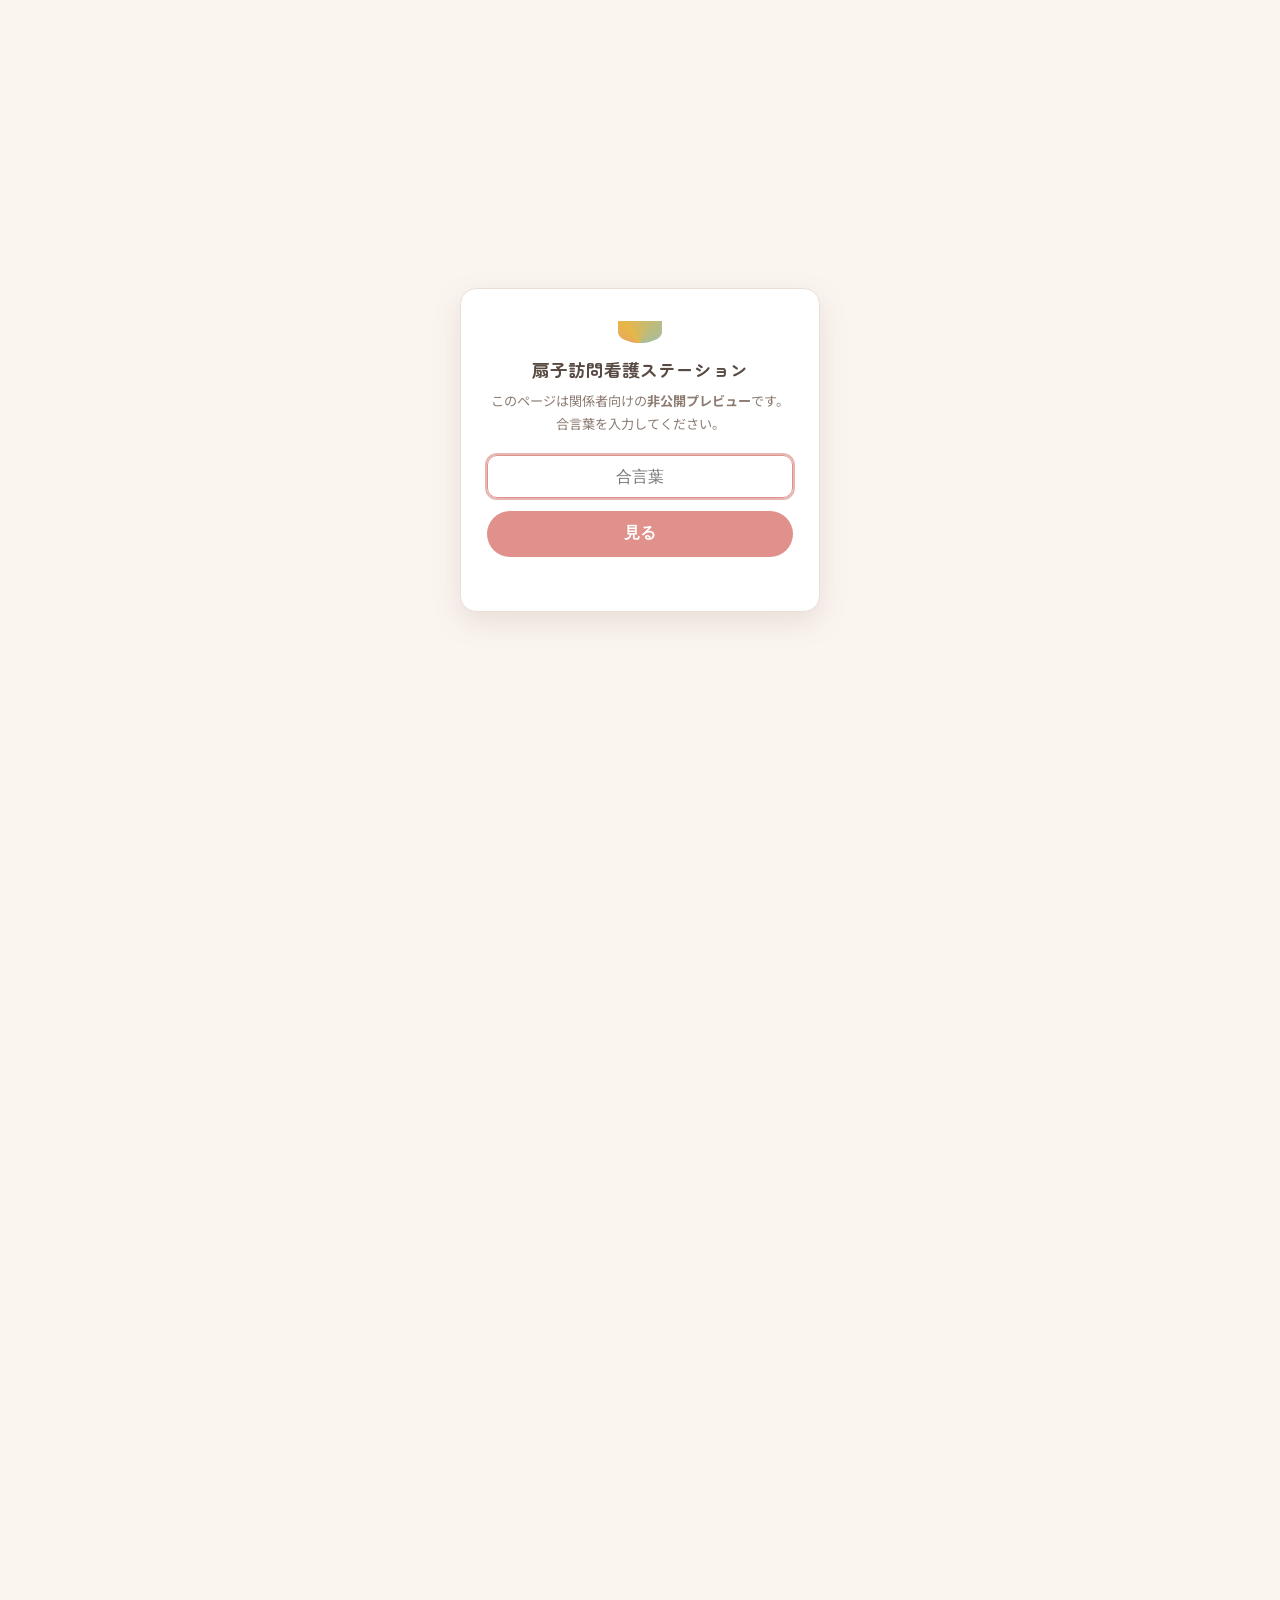
<file: flow.html>
<!DOCTYPE html>
<html lang="ja">
<head>
  <meta charset="UTF-8" />
  <meta name="viewport" content="width=device-width, initial-scale=1.0" />
  <meta name="robots" content="noindex, nofollow" /><!-- 公開前の確認用。本番公開（daifuku-sense.com）時に外す -->
  <script src="js/gate.js"></script>
  <title>ご利用の流れ｜扇子訪問看護ステーション（名古屋市名東区）</title>
  <meta name="description" content="扇子訪問看護ステーションのご利用の流れ。お問い合わせ・ご相談から、ご訪問・ご面談、ご契約・ケア計画の作成、サービス開始まで4ステップでご案内します。主治医の指示でご利用いただけます。" />
  <meta name="theme-color" content="#E0918B" />
  <link rel="canonical" href="https://daifuku-sense.com/flow.html" />
  <meta property="og:type" content="website" />
  <meta property="og:title" content="ご利用の流れ｜扇子訪問看護ステーション" />
  <meta property="og:description" content="お問い合わせからサービス開始まで、4ステップでわかりやすくご案内します。" />
  <meta property="og:url" content="https://daifuku-sense.com/flow.html" />
  <meta property="og:site_name" content="扇子訪問看護ステーション" />
  <meta property="og:locale" content="ja_JP" />
  <link rel="preconnect" href="https://fonts.googleapis.com" />
  <link rel="preconnect" href="https://fonts.gstatic.com" crossorigin />
  <link href="https://fonts.googleapis.com/css2?family=Zen+Maru+Gothic:wght@400;500;700&family=Noto+Sans+JP:wght@300;400;500;700&display=swap" rel="stylesheet" />
  <link rel="stylesheet" href="css/style.css" />
</head>
<body>

  <div class="preloader" id="preloader"><div class="loader" aria-hidden="true"><span></span><span></span><span></span></div></div>

  <header class="site-header">
    <div class="container inner">
      <a href="index.html" class="brand" aria-label="扇子訪問看護ステーション トップ">
        <span class="fan-ico" aria-hidden="true"></span>
        <span class="brand-name">扇子訪問看護ステーション<small>SENSE VISITING NURSING</small></span>
      </a>
      <div class="nav-wrap">
        <nav class="gnav" aria-label="メインメニュー">
          <ul>
            <li><a href="index.html">トップ</a></li>
            <li><a href="service.html">サービス内容</a></li>
            <li><a href="flow.html" aria-current="page">ご利用の流れ</a></li>
            <li><a href="faq.html">よくある質問</a></li>
            <li><a href="area.html">対応エリア</a></li>
            <li><a href="contact.html">お問い合わせ</a></li>
          </ul>
        </nav>
        <a href="tel:0527791370" class="header-tel" aria-label="電話する 052-779-1370">
          <span class="ico" aria-hidden="true">☎</span><span class="full">052-779-1370</span>
        </a>
        <button class="nav-toggle" aria-label="メニューを開く" aria-expanded="false" aria-controls="gnav">
          <span></span><span></span><span></span>
        </button>
      </div>
    </div>
  </header>

  <main>
    <section class="page-hero">
      <div class="container">
        <p class="en">Flow</p>
        <h1>ご利用の流れ</h1>
      </div>
    </section>
    <div class="container">
      <nav class="crumbs" aria-label="パンくず"><a href="index.html">トップ</a> ／ ご利用の流れ</nav>
    </div>

    <section class="section">
      <div class="container">
        <p class="text-center reveal" style="color:var(--color-ink-soft);margin-bottom:2rem;">お問い合わせからサービス開始まで、4つのステップでご案内します。ご不明な点はお気軽にお電話ください。</p>
        <div class="steps">
          <div class="step reveal">
            <div class="step-body">
              <h3>お問い合わせ・ご相談</h3>
              <p>まずはお電話またはお問い合わせフォームよりご連絡ください。ご利用者さまの状況やご希望をお伺いします。</p>
            </div>
            <div class="step-ill"><img class="flow-ill" src="img/flow1-phone.jpg?v=2" alt="電話で相談を受けるイメージのアイコンイラスト" /></div>
          </div>
          <div class="step reveal">
            <div class="step-body">
              <h3>ご訪問・ご面談</h3>
              <p>ご自宅にお伺いし、現在の状態やご希望を詳しく確認します。主治医・ケアマネジャーとも連携して進めます。</p>
            </div>
            <div class="step-ill"><img class="flow-ill" src="img/flow2-visit.jpg?v=2" alt="訪問して面談するイメージのアイコンイラスト" /></div>
          </div>
          <div class="step reveal">
            <div class="step-body">
              <h3>ご契約・ケア計画の作成</h3>
              <p>サービス内容・回数・費用についてご説明し、ご納得いただいたうえでご契約。主治医の指示書に基づき看護計画を作成します。</p>
            </div>
            <div class="step-ill"><img class="flow-ill" src="img/flow3-home.jpg?v=2" alt="在宅でのケア計画のイメージのアイコンイラスト" /></div>
          </div>
          <div class="step reveal">
            <div class="step-body">
              <h3>サービス開始</h3>
              <p>計画にそって訪問看護を開始します。状態の変化に合わせて随時見直し、安心して在宅療養を続けられるよう支援します。</p>
            </div>
            <div class="step-ill"><img class="flow-ill" src="img/flow4-heart.jpg?v=2" alt="寄り添い支えるイメージのアイコンイラスト" /></div>
          </div>
        </div>
      </div>
    </section>

    <section class="section section--beige">
      <div class="container">
        <div class="cta-band reveal" style="background:transparent;">
          <h2>ご不明な点は「よくある質問」もご覧ください</h2>
          <p>費用や対応時間など、よくいただくご質問をまとめています。</p>
          <div class="cta-actions">
            <a href="faq.html" class="btn btn--sub">よくある質問を見る</a>
            <a href="contact.html" class="btn btn--outline">お問い合わせ</a>
            <a href="tel:0527791370" class="btn btn--tel"><span aria-hidden="true">☎</span><span class="num">052-779-1370</span></a>
          </div>
        </div>
      </div>
    </section>
  </main>

  <footer class="site-footer">
    <div class="container footer-grid">
      <div class="footer-brand">
        <p class="name">扇子訪問看護ステーション</p>
        <p class="company">運営：株式会社 大福<br>2026年5月1日開設</p>
      </div>
      <div class="footer-info">
        <dl>
          <dt>住所</dt><dd>〒465-0025<br>愛知県名古屋市名東区上社1丁目512番地 かとう館ビル2F 北号室</dd>
          <dt>TEL</dt><dd><a href="tel:0527791370">052-779-1370</a></dd>
          <dt>FAX</dt><dd>052-779-1371</dd>
          <dt>メール</dt><dd><a href="mailto:info@sensehoukan.com">info@sensehoukan.com</a></dd>
          <dt>営業</dt><dd>9:00〜17:00（月〜金）※祝日を除く</dd>
        </dl>
      </div>
      <div class="footer-nav">
        <ul>
          <li><a href="index.html">トップ</a></li>
          <li><a href="service.html">サービス内容</a></li>
          <li><a href="flow.html">ご利用の流れ</a></li>
          <li><a href="faq.html">よくある質問</a></li>
          <li><a href="area.html">対応エリア</a></li>
          <li><a href="contact.html">お問い合わせ</a></li>
        </ul>
        <p class="footer-areas mt-2">対応エリア：名東区及び近隣地域（守山区・天白区・長久手市・尾張旭市・瀬戸市 ほか）</p>
      </div>
    </div>
    <p class="copyright">&copy; <span class="js-year">2026</span> 扇子訪問看護ステーション（株式会社大福） All Rights Reserved.</p>
  </footer>

  <div class="tel-bar">
    <a href="tel:0527791370"><span aria-hidden="true">☎</span> 電話する <span class="num">052-779-1370</span></a>
  </div>

  <script src="js/main.js"></script>
</body>
</html>
</file>
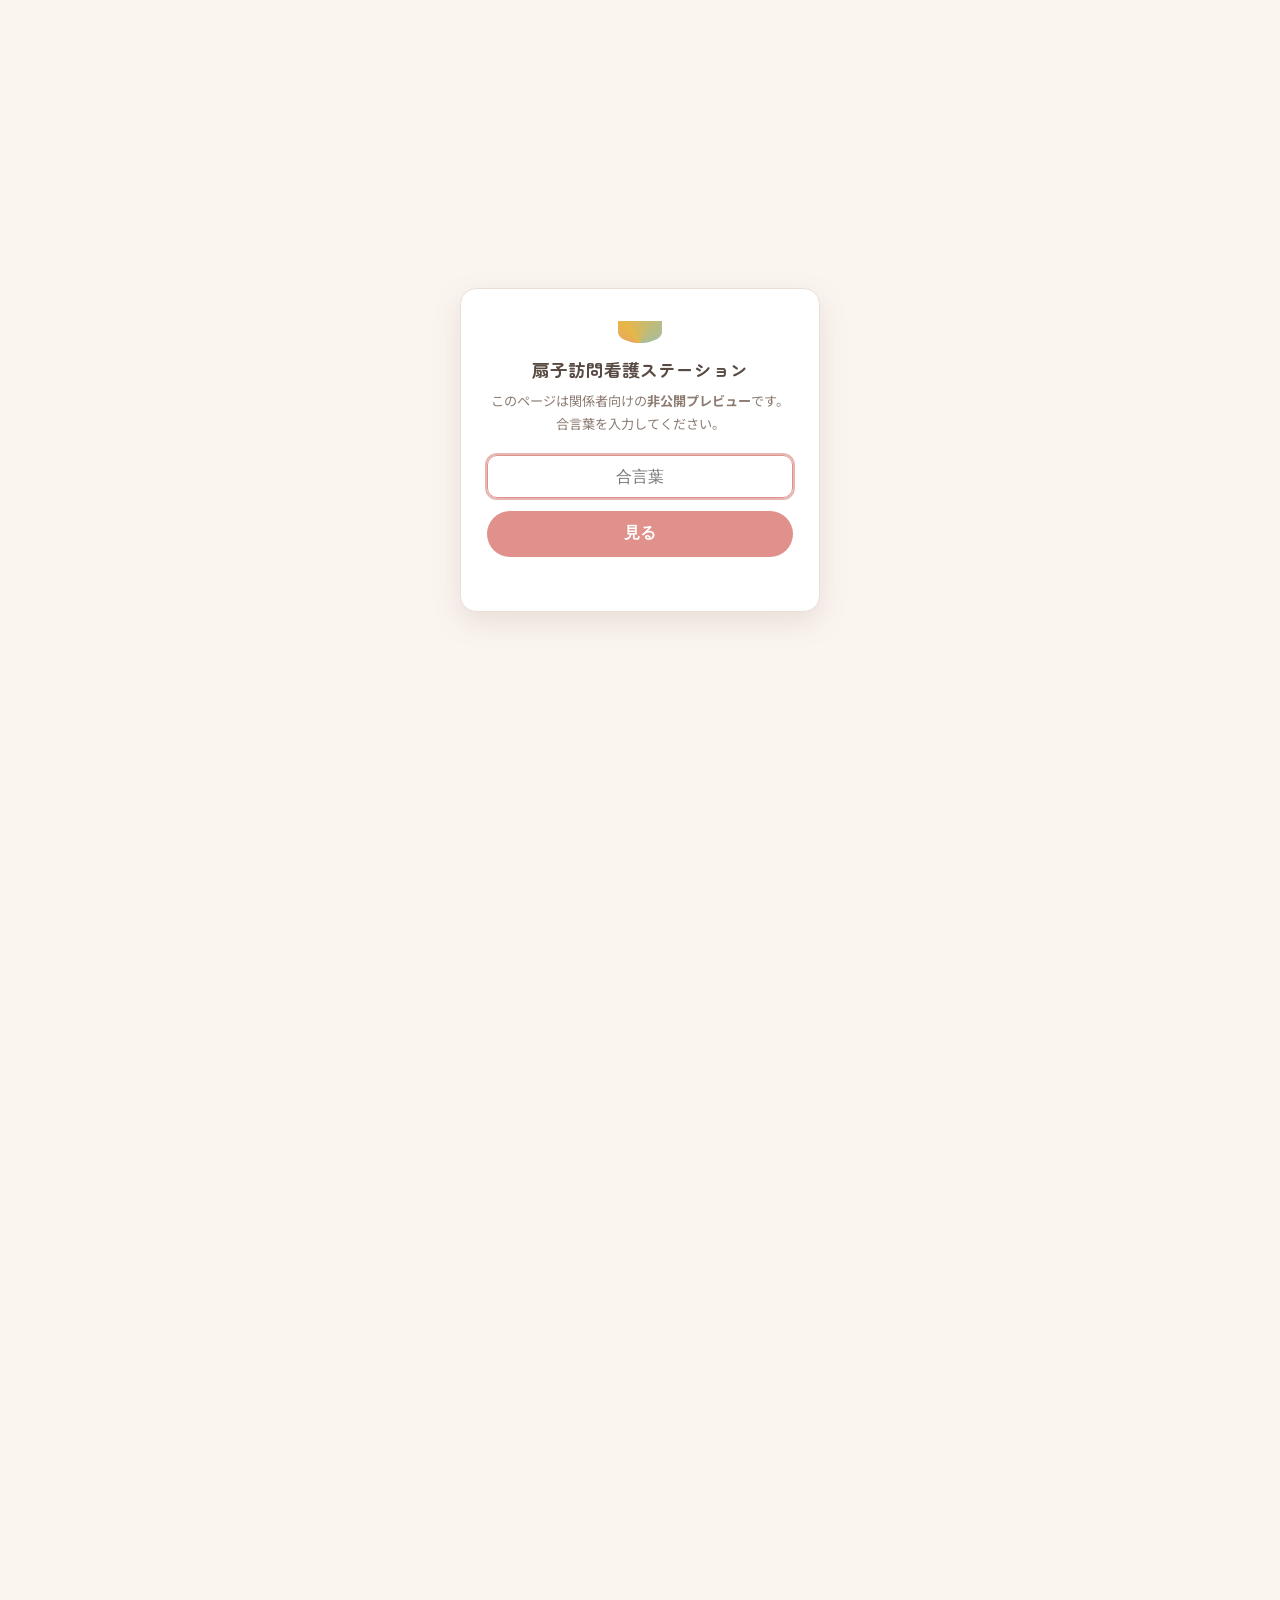
<file: service.html>
<!DOCTYPE html>
<html lang="ja">
<head>
  <meta charset="UTF-8" />
  <meta name="viewport" content="width=device-width, initial-scale=1.0" />
  <meta name="robots" content="noindex, nofollow" /><!-- 公開前の確認用。本番公開（daifuku-sense.com）時に外す -->
  <script src="js/gate.js"></script>
  <title>サービス内容｜扇子訪問看護ステーション（名古屋市名東区）</title>
  <meta name="description" content="扇子訪問看護ステーションのサービス内容。訪問看護・精神訪問看護・健康状態の観察・服薬管理・医療処置・ご家族支援、理学療法士によるリハビリテーションに対応。医療保険・介護保険が使えます。" />
  <meta name="theme-color" content="#E0918B" />
  <link rel="canonical" href="https://daifuku-sense.com/service.html" />
  <meta property="og:type" content="website" />
  <meta property="og:title" content="サービス内容｜扇子訪問看護ステーション" />
  <meta property="og:description" content="訪問看護・精神訪問看護・リハビリなど、暮らしを支える訪問看護。医療保険・介護保険対応。" />
  <meta property="og:url" content="https://daifuku-sense.com/service.html" />
  <meta property="og:site_name" content="扇子訪問看護ステーション" />
  <meta property="og:locale" content="ja_JP" />
  <link rel="preconnect" href="https://fonts.googleapis.com" />
  <link rel="preconnect" href="https://fonts.gstatic.com" crossorigin />
  <link href="https://fonts.googleapis.com/css2?family=Zen+Maru+Gothic:wght@400;500;700&family=Noto+Sans+JP:wght@300;400;500;700&display=swap" rel="stylesheet" />
  <link rel="stylesheet" href="css/style.css" />
</head>
<body>

  <div class="preloader" id="preloader"><div class="loader" aria-hidden="true"><span></span><span></span><span></span></div></div>

  <header class="site-header">
    <div class="container inner">
      <a href="index.html" class="brand" aria-label="扇子訪問看護ステーション トップ">
        <span class="fan-ico" aria-hidden="true"></span>
        <span class="brand-name">扇子訪問看護ステーション<small>SENSE VISITING NURSING</small></span>
      </a>
      <div class="nav-wrap">
        <nav class="gnav" aria-label="メインメニュー">
          <ul>
            <li><a href="index.html">トップ</a></li>
            <li><a href="service.html" aria-current="page">サービス内容</a></li>
            <li><a href="flow.html">ご利用の流れ</a></li>
            <li><a href="faq.html">よくある質問</a></li>
            <li><a href="area.html">対応エリア</a></li>
            <li><a href="contact.html">お問い合わせ</a></li>
          </ul>
        </nav>
        <a href="tel:0527791370" class="header-tel" aria-label="電話する 052-779-1370">
          <span class="ico" aria-hidden="true">☎</span><span class="full">052-779-1370</span>
        </a>
        <button class="nav-toggle" aria-label="メニューを開く" aria-expanded="false" aria-controls="gnav">
          <span></span><span></span><span></span>
        </button>
      </div>
    </div>
  </header>

  <main>
    <section class="page-hero">
      <div class="container">
        <p class="en">Service</p>
        <h1>サービス内容</h1>
      </div>
    </section>
    <div class="container">
      <nav class="crumbs" aria-label="パンくず"><a href="index.html">トップ</a> ／ サービス内容</nav>
    </div>

    <section class="section">
      <div class="container">
        <div class="grid grid--3">
          <div class="card reveal">
            <div class="card-ico" aria-hidden="true"><svg viewBox="0 0 24 24" fill="none" stroke="currentColor" stroke-width="1.7" stroke-linecap="round" stroke-linejoin="round"><path d="M6 3v4.5a4 4 0 0 0 8 0V3"/><path d="M5 3h2M13 3h2"/><path d="M10 15.5a6.5 6.5 0 0 0 6.5 6.5 3.5 3.5 0 0 0 3.5-3.5V14"/><circle cx="20" cy="12" r="2"/></svg></div>
            <h3>訪問看護</h3>
            <p>医療保険・介護保険に対応しています。看護師がご自宅へ伺い、療養生活を支えます。</p>
          </div>
          <div class="card reveal">
            <div class="card-ico" aria-hidden="true"><svg viewBox="0 0 24 24" fill="none" stroke="currentColor" stroke-width="1.7" stroke-linecap="round" stroke-linejoin="round"><path d="M13.5 21v-2.5a3 3 0 0 0-3-3H10A6 6 0 1 1 15.5 12"/><path d="M17.5 15s-2.2-1.4-2.2-3a1.5 1.5 0 0 1 2.2-1.3 1.5 1.5 0 0 1 2.2 1.3c0 1.6-2.2 3-2.2 3Z"/></svg></div>
            <h3>精神訪問看護</h3>
            <p>心のケアや支援を行います。安心して在宅生活を続けられるよう寄り添います。</p>
          </div>
          <div class="card reveal">
            <div class="card-ico" aria-hidden="true"><svg viewBox="0 0 24 24" fill="none" stroke="currentColor" stroke-width="1.7" stroke-linecap="round" stroke-linejoin="round"><rect x="6" y="4.5" width="12" height="16" rx="2"/><path d="M9.5 4.5V3.5h5v1"/><path d="M8 13h2l1.3-2.5L13 15l1-2h2"/></svg></div>
            <h3>健康状態の観察</h3>
            <p>血圧・体温などのチェック。体調の変化を早期に発見し、主治医と連携します。</p>
          </div>
          <div class="card reveal">
            <div class="card-ico" aria-hidden="true"><svg viewBox="0 0 24 24" fill="none" stroke="currentColor" stroke-width="1.7" stroke-linecap="round" stroke-linejoin="round"><path d="M12 3.5s5.5 6 5.5 10.5a5.5 5.5 0 0 1-11 0C6.5 9.5 12 3.5 12 3.5Z"/><path d="M10 14h4M12 12v4"/></svg></div>
            <h3>服薬管理</h3>
            <p>お薬の確認や飲み忘れの防止。正しく服薬できるようサポートします。</p>
          </div>
          <div class="card reveal">
            <div class="card-ico" aria-hidden="true"><svg viewBox="0 0 24 24" fill="none" stroke="currentColor" stroke-width="1.7" stroke-linecap="round" stroke-linejoin="round"><rect x="4.5" y="9.5" width="15" height="5" rx="2.2"/><rect x="9.5" y="4.5" width="5" height="15" rx="2.2"/></svg></div>
            <h3>医療処置</h3>
            <p>医師の指示に基づく医療処置を行います。点滴・カテーテル管理などに対応します。</p>
          </div>
          <div class="card reveal">
            <div class="card-ico" aria-hidden="true"><svg viewBox="0 0 24 24" fill="none" stroke="currentColor" stroke-width="1.7" stroke-linecap="round" stroke-linejoin="round"><path d="M12 20S3.5 15 3.5 8.8C3.5 6 5.6 4.2 8 4.2c1.7 0 3.1 1 4 2.3.9-1.3 2.3-2.3 4-2.3 2.4 0 4.5 1.8 4.5 4.6C20.5 15 12 20 12 20Z"/></svg></div>
            <h3>ご家族支援</h3>
            <p>介護やご家族のご相談に対応します。ご家族の不安や負担にも寄り添います。</p>
          </div>
        </div>

        <div class="worry-box reveal mt-3" style="display:flex;gap:1.2rem;align-items:center;flex-wrap:wrap;justify-content:center;text-align:center;">
          <div class="card-ico" aria-hidden="true" style="margin:0;"><svg viewBox="0 0 24 24" fill="none" stroke="currentColor" stroke-width="1.7" stroke-linecap="round" stroke-linejoin="round"><circle cx="13.5" cy="4.5" r="2"/><path d="M13.5 7l-1.5 4.5 2.5 2 1.5 5.5"/><path d="M12 11.5 9 13l-2 4"/><path d="M14.5 13.5 18 15"/></svg></div>
          <div style="text-align:left;flex:1 1 260px;">
            <h3 style="margin-bottom:.3rem;">リハビリテーション</h3>
            <p style="margin:0;color:var(--color-ink-soft);">理学療法士による身体機能・生活動作の支援。「できること」を一緒に増やしていきます。</p>
          </div>
        </div>
      </div>
    </section>

    <section class="section section--green">
      <div class="container">
        <div class="sec-head reveal">
          <span class="en">For You</span>
          <h2>対象となる方</h2>
          <div class="fan-mark" aria-hidden="true"><span></span></div>
        </div>
        <div class="thought">
          <div class="reveal hero-media">
            <img class="ill-soft" src="img/il-nurse-patient.jpg" alt="利用者さんのそばで寄り添う訪問看護師の水彩イラスト" style="max-width:360px;margin-inline:auto;" />
          </div>
          <div class="reveal">
            <ul class="check-list green">
              <li>在宅療養中の方</li>
              <li>医療的ケアが必要な方</li>
              <li>精神的サポートが必要な方</li>
            </ul>
            <div class="worry-box mt-3">
              <h4 style="margin-bottom:.4rem;">ご利用方法</h4>
              <p style="margin:0;color:var(--color-ink-soft);">主治医の指示でご利用いただけます。医療保険・介護保険に対応しています。まずはお気軽にご相談ください。</p>
            </div>
          </div>
        </div>
      </div>
    </section>

    <section class="section">
      <div class="container">
        <div class="tel-hero reveal">
          <p class="label">サービス・費用のご相談はお気軽に</p>
          <a href="tel:0527791370" class="btn btn--tel"><span aria-hidden="true">☎</span><span class="num">052-779-1370</span></a>
          <p class="hours">営業時間：9:00〜17:00（月〜金）※祝日を除く</p>
          <div class="cta-actions mt-3">
            <a href="flow.html" class="btn btn--sub">ご利用の流れを見る</a>
            <a href="contact.html" class="btn btn--outline">お問い合わせ</a>
          </div>
        </div>
      </div>
    </section>
  </main>

  <footer class="site-footer">
    <div class="container footer-grid">
      <div class="footer-brand">
        <p class="name">扇子訪問看護ステーション</p>
        <p class="company">運営：株式会社 大福<br>2026年5月1日開設</p>
      </div>
      <div class="footer-info">
        <dl>
          <dt>住所</dt><dd>〒465-0025<br>愛知県名古屋市名東区上社1丁目512番地 かとう館ビル2F 北号室</dd>
          <dt>TEL</dt><dd><a href="tel:0527791370">052-779-1370</a></dd>
          <dt>FAX</dt><dd>052-779-1371</dd>
          <dt>メール</dt><dd><a href="mailto:info@sensehoukan.com">info@sensehoukan.com</a></dd>
          <dt>営業</dt><dd>9:00〜17:00（月〜金）※祝日を除く</dd>
        </dl>
      </div>
      <div class="footer-nav">
        <ul>
          <li><a href="index.html">トップ</a></li>
          <li><a href="service.html">サービス内容</a></li>
          <li><a href="flow.html">ご利用の流れ</a></li>
          <li><a href="faq.html">よくある質問</a></li>
          <li><a href="area.html">対応エリア</a></li>
          <li><a href="contact.html">お問い合わせ</a></li>
        </ul>
        <p class="footer-areas mt-2">対応エリア：名東区及び近隣地域（守山区・天白区・長久手市・尾張旭市・瀬戸市 ほか）</p>
      </div>
    </div>
    <p class="copyright">&copy; <span class="js-year">2026</span> 扇子訪問看護ステーション（株式会社大福） All Rights Reserved.</p>
  </footer>

  <div class="tel-bar">
    <a href="tel:0527791370"><span aria-hidden="true">☎</span> 電話する <span class="num">052-779-1370</span></a>
  </div>

  <script src="js/main.js"></script>
</body>
</html>
</file>
<file: css/style.css>
/* ===================================================================
   扇子訪問看護ステーション 共通スタイル
   Designed for 扇子訪問看護 — チラシ準拠（サクラピンク×セージグリーン×クリーム／水彩・やわらか）
=================================================================== */

/* ---------- デザイントークン ---------- */
:root{
  --color-base:#FBF5F0;        /* 生成り（やわらかいクリーム） */
  --color-paper:#FFFFFF;
  --color-beige:#F7EBE6;       /* 淡いピンクの交互背景 */
  --color-green-soft:#EDF1E6;  /* 淡いセージの交互背景 */
  --color-pink-soft:#FBE7E3;   /* ピンクのタグ/強調 */
  --color-accent:#E0918B;      /* サクラ／コーラル（主役） */
  --color-accent-2:#A7BE9A;    /* セージグリーン（副） */
  --color-green-dark:#7E9A6E;
  --color-ink:#574A42;         /* やわらかい茶の文字 */
  --color-ink-soft:#8C7B70;
  --color-line:#EADFD5;
  --color-accent-dark:#C77B74; /* 濃いローズ（hover） */
  --color-on-accent:#FFFFFF;

  --font-heading:"Zen Maru Gothic","Noto Serif JP",serif;
  --font-body:"Noto Sans JP",sans-serif;

  --space-section:5rem;
  --space-section-sp:3rem;
  --container-max:1080px;
  --container-pad:1.25rem;
  --gap:1.5rem;

  --radius-sm:10px;
  --radius-md:16px;
  --radius-pill:999px;

  --shadow-sm:0 2px 10px rgba(120,80,70,.07);
  --shadow-md:0 8px 24px rgba(120,80,70,.10);

  --header-h:64px;
}

/* ---------- リセット ---------- */
*,*::before,*::after{box-sizing:border-box;}
html{scroll-behavior:smooth;}
body{
  margin:0;
  font-family:var(--font-body);
  color:var(--color-ink);
  background:var(--color-base);
  line-height:1.9;
  font-size:16px;
  -webkit-font-smoothing:antialiased;
  padding-top:var(--header-h);
}
img{max-width:100%;height:auto;display:block;}
a{color:inherit;text-decoration:none;}
ul{list-style:none;margin:0;padding:0;}
h1,h2,h3,h4{font-family:var(--font-heading);font-weight:700;line-height:1.4;margin:0;}
p{margin:0 0 1rem;}

/* ---------- レイアウト ---------- */
.container{
  width:100%;
  max-width:var(--container-max);
  margin-inline:auto;
  padding-inline:var(--container-pad);
}
.section{padding-block:var(--space-section-sp);}
.section--beige{background:var(--color-beige);}
.section--paper{background:var(--color-paper);}

/* ---------- セクション見出し（英字飾り＋日本語＋扇装飾） ---------- */
.sec-head{text-align:center;margin-bottom:2.5rem;}
.sec-head .en{
  display:inline-flex;align-items:center;justify-content:center;gap:.6rem;
  font-family:var(--font-body);
  font-size:.82rem;font-weight:600;
  letter-spacing:.28em;text-transform:uppercase;
  color:var(--color-accent);
  margin-bottom:.5rem;
}
/* keepon譲りの末広がり斜め線（扇骨イメージ） */
.sec-head .en::before,.sec-head .en::after{
  content:"";width:32px;height:2px;background:var(--color-accent-2);display:inline-block;
}
.sec-head .en::before{transform:rotate(60deg);}
.sec-head .en::after{transform:rotate(-60deg);}
.sec-head h2{font-size:1.5rem;color:var(--color-ink);}
/* 扇モチーフ：見出し下の末広がり放射線 */
.fan-mark{
  width:46px;height:22px;margin:.7rem auto 0;
  position:relative;
}
.fan-mark::before,.fan-mark::after,.fan-mark span{
  content:"";position:absolute;bottom:0;left:50%;
  width:2px;height:20px;background:var(--color-accent-2);
  transform-origin:bottom center;border-radius:2px;
}
.fan-mark::before{transform:translateX(-50%) rotate(-32deg);background:var(--color-accent);}
.fan-mark::after{transform:translateX(-50%) rotate(32deg);background:var(--color-accent);}
.fan-mark span{transform:translateX(-50%) rotate(0deg);}

/* ---------- ヘッダー ---------- */
.site-header{
  position:fixed;inset:0 0 auto 0;height:var(--header-h);z-index:100;
  background:rgba(251,245,240,.94);
  backdrop-filter:saturate(120%) blur(6px);
  border-bottom:1px solid var(--color-line);
}
.site-header .inner{
  max-width:1280px;
  height:100%;display:flex;align-items:center;justify-content:space-between;gap:1.5rem;
}
.brand{display:flex;align-items:center;gap:.5rem;font-family:var(--font-heading);font-weight:700;color:var(--color-ink);}
.brand .fan-ico{
  width:26px;height:26px;flex:0 0 auto;border-radius:50% 50% 50% 50%/ 0 0 100% 100%;
  background:conic-gradient(from 215deg at 50% 100%,var(--color-accent),var(--color-accent-2),var(--color-accent));
}
.brand .brand-name{font-size:1.02rem;letter-spacing:.01em;white-space:nowrap;}
.brand .brand-name small{display:block;font-size:.62rem;font-weight:400;color:var(--color-ink-soft);font-family:var(--font-body);letter-spacing:.15em;}

.nav-wrap{display:flex;align-items:center;gap:1rem;}
.gnav ul{display:flex;gap:1rem;}
.gnav a{font-size:.9rem;font-weight:500;color:var(--color-ink);padding:.3rem 0;position:relative;white-space:nowrap;}
.gnav a:hover,.gnav a[aria-current="page"]{color:var(--color-accent);}
.gnav a[aria-current="page"]::after{content:"";position:absolute;left:0;right:0;bottom:-2px;height:2px;background:var(--color-accent);}

.header-tel{
  display:inline-flex;align-items:center;gap:.4rem;
  background:var(--color-accent);color:var(--color-on-accent);
  font-weight:700;font-size:.95rem;
  padding:.5rem .9rem;border-radius:var(--radius-pill);
  box-shadow:var(--shadow-sm);white-space:nowrap;
}
.header-tel:hover{background:var(--color-accent-dark);color:#fff;}
.header-tel .ico{font-size:1rem;}

.nav-toggle{
  display:none;width:42px;height:42px;border:0;background:transparent;cursor:pointer;
  flex-direction:column;justify-content:center;gap:5px;padding:0 8px;
}
.nav-toggle span{display:block;height:2px;background:var(--color-ink);border-radius:2px;transition:.25s;}
.nav-toggle[aria-expanded="true"] span:nth-child(1){transform:translateY(7px) rotate(45deg);}
.nav-toggle[aria-expanded="true"] span:nth-child(2){opacity:0;}
.nav-toggle[aria-expanded="true"] span:nth-child(3){transform:translateY(-7px) rotate(-45deg);}

/* ---------- Hero（チラシ風・明るい・イラスト） ---------- */
.hero{
  position:relative;overflow:hidden;
  padding-block:2.6rem 3.2rem;
  background:
    radial-gradient(85% 70% at 88% 8%, var(--color-pink-soft), transparent 62%),
    radial-gradient(70% 60% at 2% 98%, var(--color-green-soft), transparent 60%),
    var(--color-base);
}
.hero .inner{display:grid;grid-template-columns:1fr;gap:1.4rem;align-items:center;position:relative;z-index:1;}
.hero-badges{display:flex;flex-wrap:wrap;gap:.5rem;margin-bottom:1.1rem;}
.hero-badge{
  display:inline-flex;align-items:center;gap:.4rem;background:var(--color-paper);
  border:1px solid var(--color-line);border-radius:var(--radius-pill);
  padding:.35rem .8rem;font-size:.76rem;font-weight:700;color:var(--color-ink);box-shadow:var(--shadow-sm);
}
.hero-badge .dot{width:8px;height:8px;border-radius:50%;background:var(--color-accent);flex:0 0 auto;}
.hero-badge:nth-child(2) .dot{background:var(--color-accent-2);}
.hero-badge:nth-child(3) .dot{background:#E6B7B2;}
.hero-copy .en{font-size:.76rem;letter-spacing:.22em;color:var(--color-accent);font-weight:700;margin-bottom:.6rem;}
.hero-copy h1{font-size:2rem;line-height:1.5;margin-bottom:.9rem;color:var(--color-ink);}
.hero-copy h1 .accent{color:var(--color-accent);}
.hero-copy .lead{color:var(--color-ink-soft);margin-bottom:1.5rem;}
.hero-cta{display:flex;flex-wrap:wrap;gap:.7rem;}
.hero-media{position:relative;text-align:center;}
.hero-media .illust{width:100%;max-width:440px;margin-inline:auto;display:block;}

/* ---------- ボタン ---------- */
.btn{
  display:inline-flex;align-items:center;gap:.5rem;justify-content:center;
  font-family:var(--font-body);font-weight:700;font-size:1rem;
  padding:.8rem 1.5rem;border-radius:var(--radius-pill);
  border:2px solid transparent;cursor:pointer;transition:.2s;line-height:1.2;
}
.btn--tel{background:var(--color-accent);color:#fff;box-shadow:var(--shadow-md);font-size:1.1rem;padding:.9rem 1.7rem;}
.btn--tel:hover{background:var(--color-accent-dark);transform:translateY(-1px);}
.btn--tel .num{font-family:var(--font-heading);}
.btn--tel small{display:block;font-size:.7rem;font-weight:400;}
.btn--outline{background:transparent;border-color:var(--color-accent);color:var(--color-accent);}
.btn--outline:hover{background:var(--color-accent);color:#fff;}
.btn--sub{background:var(--color-accent-2);color:#fff;}
.btn--sub:hover{background:var(--color-green-dark);}

/* ---------- カードグリッド ---------- */
.grid{display:grid;gap:var(--gap);grid-template-columns:1fr;}
.card{
  position:relative;overflow:hidden;
  background:var(--color-paper);border:1px solid var(--color-line);
  border-radius:var(--radius-md);padding:1.7rem 1.6rem;box-shadow:var(--shadow-sm);
  transition:transform .25s ease,box-shadow .25s ease;
}
/* 上部アクセント（hoverで伸びる） */
.card::before{
  content:"";position:absolute;left:0;top:0;height:3px;width:100%;
  background:linear-gradient(90deg,var(--color-accent),var(--color-accent-2));
  transform:scaleX(0);transform-origin:left;transition:transform .35s ease;
}
.card:hover{transform:translateY(-4px);box-shadow:var(--shadow-md);}
.card:hover::before{transform:scaleX(1);}
.card .card-ico{
  width:56px;height:56px;border-radius:50%;margin-bottom:1rem;
  display:flex;align-items:center;justify-content:center;
  background:radial-gradient(circle at 30% 30%,var(--color-pink-soft),rgba(167,190,154,.18));
  color:var(--color-accent);transition:transform .25s ease;
}
.card:hover .card-ico{transform:scale(1.06);}
.card .card-ico svg{width:28px;height:28px;display:block;}
.card h3,.card h4{font-size:1.15rem;margin-bottom:.5rem;color:var(--color-ink);}
.card p{color:var(--color-ink-soft);font-size:.95rem;margin:0;}
.card ul.dot{margin-top:.6rem;}
.card ul.dot li{position:relative;padding-left:1.1rem;font-size:.9rem;color:var(--color-ink-soft);margin-bottom:.2rem;}
.card ul.dot li::before{content:"";position:absolute;left:0;top:.7em;width:6px;height:6px;border-radius:50%;background:var(--color-accent-2);}

/* ---------- プレースホルダー画像 ---------- */
.ph{position:relative;border-radius:var(--radius-md);overflow:hidden;background:var(--color-beige);}
.ph img{width:100%;height:100%;object-fit:cover;display:block;}
.ph-note{
  position:absolute;inset:0;display:flex;align-items:center;justify-content:center;text-align:center;
  padding:1rem;font-size:.85rem;font-weight:700;color:var(--color-ink);
  background:rgba(247,243,234,.55);
}
.ph-note span{background:rgba(255,255,255,.85);padding:.5rem .8rem;border-radius:var(--radius-sm);border:1px dashed var(--color-accent);line-height:1.6;}

/* ---------- 「想い」抜粋ブロック ---------- */
.thought{display:grid;grid-template-columns:1fr;gap:1.6rem;align-items:center;}
.thought .lead{font-family:var(--font-heading);font-size:1.25rem;color:var(--color-ink);line-height:1.9;margin-bottom:.8rem;}
.thought p{color:var(--color-ink-soft);}

/* ---------- 代表メッセージ（about） ---------- */
.message-block{
  background:var(--color-paper);border:1px solid var(--color-line);border-left:4px solid var(--color-accent);
  border-radius:var(--radius-md);padding:1.5rem;margin-bottom:1.3rem;box-shadow:var(--shadow-sm);
}
.message-block h3{font-size:1.15rem;color:var(--color-accent-dark);margin-bottom:.6rem;}
.dummy{color:var(--color-ink-soft);font-style:normal;}
.dummy-tag{
  display:inline-block;font-size:.75rem;font-weight:700;color:var(--color-accent-dark);
  background:var(--color-pink-soft);border:1px dashed var(--color-accent);
  padding:.15rem .55rem;border-radius:var(--radius-sm);margin-bottom:.5rem;
}
.rep-card{text-align:center;}
.rep-card .role{color:var(--color-ink-soft);font-size:.9rem;margin-top:.6rem;}
.rep-card .name{font-family:var(--font-heading);font-size:1.3rem;}
.rep-card .name .read{display:block;font-size:.72rem;color:var(--color-ink-soft);letter-spacing:.18em;margin-top:.2rem;}

/* ---------- 写真フレーム（代表あいさつ / keepon風） ---------- */
.photoframe{
  background:#fff;padding:.6rem .6rem 1.7rem;border:1px solid var(--color-line);
  box-shadow:var(--shadow-md);transform:rotate(-2deg);border-radius:3px;position:relative;
}
.photoframe::after{
  content:"";position:absolute;left:50%;bottom:.55rem;transform:translateX(-50%);
  width:34px;height:3px;border-radius:3px;background:var(--color-accent-2);
}
.photoframe .ph{border-radius:2px;}
/* 署名 */
.sign{font-family:var(--font-heading);font-size:1.15rem;color:var(--color-ink);margin-top:1rem;}
.sign small{display:block;font-family:var(--font-body);font-size:.78rem;color:var(--color-ink-soft);letter-spacing:.1em;margin-bottom:.2rem;}

/* ---------- 流れ（ステップ） ---------- */
.steps{counter-reset:step;display:grid;gap:1.2rem;}
.step{
  background:var(--color-paper);border:1px solid var(--color-line);border-radius:var(--radius-md);
  padding:1.4rem 1.4rem 1.4rem 4.2rem;position:relative;box-shadow:var(--shadow-sm);
}
.step::before{
  counter-increment:step;content:counter(step);
  position:absolute;left:1.1rem;top:1.2rem;width:2.2rem;height:2.2rem;border-radius:50%;
  background:var(--color-accent);color:#fff;font-family:var(--font-heading);font-weight:700;
  display:flex;align-items:center;justify-content:center;
}
.step h3{font-size:1.1rem;margin-bottom:.3rem;}
.step p{margin:0;color:var(--color-ink-soft);font-size:.95rem;}
.step-thumb{margin-top:1rem;border-radius:var(--radius-sm);overflow:hidden;}
.step-thumb .ph{aspect-ratio:16/10;}
.step-ill{text-align:center;margin-top:.6rem;}
.step-ill .flow-ill{width:112px;height:112px;}
@media (min-width:768px){
  .step{display:grid;grid-template-columns:1fr 150px;column-gap:1.5rem;align-items:center;}
  .step-thumb{margin-top:0;}
  .step-ill{margin-top:0;}
}

/* ---------- FAQ アコーディオン ---------- */
.faq-item{background:var(--color-paper);border:1px solid var(--color-line);border-radius:var(--radius-md);margin-bottom:.8rem;overflow:hidden;box-shadow:var(--shadow-sm);}
.faq-q{
  width:100%;text-align:left;background:none;border:0;cursor:pointer;
  padding:1.1rem 3rem 1.1rem 3rem;font-size:1rem;font-weight:700;color:var(--color-ink);
  position:relative;font-family:var(--font-body);line-height:1.6;
}
.faq-q::before{content:"Q";position:absolute;left:1rem;top:1.05rem;color:var(--color-accent);font-family:var(--font-heading);font-weight:700;}
.faq-q::after{content:"+";position:absolute;right:1.1rem;top:.95rem;font-size:1.4rem;color:var(--color-accent);transition:.25s;}
.faq-q[aria-expanded="true"]::after{transform:rotate(45deg);}
.faq-a{max-height:0;overflow:hidden;transition:max-height .3s ease;}
.faq-a .inner{padding:0 1.5rem 1.1rem 3rem;color:var(--color-ink-soft);position:relative;}
.faq-a .inner::before{content:"A";position:absolute;left:1rem;top:0;color:var(--color-accent-2);font-family:var(--font-heading);font-weight:700;}

/* ---------- 対応エリア ---------- */
.area-list{display:grid;grid-template-columns:repeat(2,1fr);gap:.8rem;}
.area-list li{
  background:var(--color-paper);border:1px solid var(--color-line);border-radius:var(--radius-sm);
  padding:.9rem 1rem;text-align:center;font-weight:700;color:var(--color-ink);
}
.area-list li span{display:block;font-size:.75rem;font-weight:400;color:var(--color-accent);}
.map-ph{margin-top:1.5rem;border:2px dashed var(--color-accent);border-radius:var(--radius-md);background:var(--color-beige);
  min-height:280px;display:flex;align-items:center;justify-content:center;text-align:center;color:var(--color-ink);font-weight:700;padding:1rem;}

/* Google マップ埋め込み（暖色フレームで馴染ませる） */
.map-embed{
  position:relative;margin-top:1.5rem;border:1px solid var(--color-line);
  border-radius:var(--radius-md);overflow:hidden;box-shadow:var(--shadow-sm);
  background:var(--color-beige);padding:.5rem;
}
.map-embed iframe{display:block;width:100%;height:380px;border:0;border-radius:var(--radius-sm);}
/* 和の暖色になじませる軽い色味調整 */
.map-embed.is-toned iframe{filter:sepia(.10) saturate(.94) contrast(1.02);}
.map-actions{display:flex;flex-wrap:wrap;gap:.7rem;justify-content:center;margin-top:1.1rem;}
@media (max-width:767px){ .map-embed iframe{height:300px;} }

/* ---------- 情報テーブル ---------- */
.info-table{width:100%;border-collapse:collapse;background:var(--color-paper);border-radius:var(--radius-md);overflow:hidden;box-shadow:var(--shadow-sm);}
.info-table th,.info-table td{text-align:left;padding:.9rem 1.1rem;border-bottom:1px solid var(--color-line);font-size:.95rem;vertical-align:top;}
.info-table th{background:var(--color-beige);width:34%;color:var(--color-ink);font-family:var(--font-heading);font-weight:600;}
.info-table tr:last-child th,.info-table tr:last-child td{border-bottom:0;}

/* ---------- フォーム ---------- */
.form{background:var(--color-paper);border:1px solid var(--color-line);border-radius:var(--radius-md);padding:1.6rem;box-shadow:var(--shadow-sm);}
.form .field{margin-bottom:1.1rem;}
.form label{display:block;font-weight:700;font-size:.92rem;margin-bottom:.4rem;}
.form .req{display:inline-block;font-size:.7rem;background:var(--color-accent);color:#fff;border-radius:var(--radius-sm);padding:.05rem .4rem;margin-left:.4rem;vertical-align:middle;}
.form input,.form select,.form textarea{
  width:100%;font-family:var(--font-body);font-size:1rem;color:var(--color-ink);
  padding:.7rem .8rem;border:1px solid var(--color-line);border-radius:var(--radius-sm);background:#fff;
}
.form input:focus,.form select:focus,.form textarea:focus{outline:2px solid var(--color-accent-2);border-color:var(--color-accent);}
.form .note{font-size:.8rem;color:var(--color-ink-soft);}

/* ---------- 電話最優先ブロック ---------- */
.tel-hero{
  background:linear-gradient(180deg,var(--color-pink-soft),var(--color-green-soft));
  border:1px solid var(--color-line);border-radius:var(--radius-md);
  padding:1.8rem;text-align:center;box-shadow:var(--shadow-sm);
}
.tel-hero .label{font-weight:700;color:var(--color-ink);margin-bottom:.3rem;}
.tel-hero .hours{font-size:.85rem;color:var(--color-ink-soft);margin-top:.6rem;}

/* ---------- CTA 帯 ---------- */
.cta-band{background:var(--color-beige);text-align:center;}
.cta-band h2{font-size:1.4rem;margin-bottom:.6rem;}
.cta-band p{color:var(--color-ink-soft);margin-bottom:1.4rem;}
.cta-actions{display:flex;flex-wrap:wrap;gap:.9rem;justify-content:center;}

/* ---------- ページタイトル（下層共通） ---------- */
.page-hero{
  background:
    radial-gradient(120% 90% at 100% 0%,var(--color-pink-soft),transparent 62%),
    var(--color-beige);
  padding-block:2.6rem;text-align:center;position:relative;overflow:hidden;
}
.page-hero .en{font-size:.8rem;letter-spacing:.25em;color:var(--color-accent);font-weight:500;text-transform:uppercase;}
.page-hero h1{font-size:1.8rem;color:var(--color-ink);margin-top:.3rem;}

/* ---------- パンくず ---------- */
.crumbs{font-size:.8rem;color:var(--color-ink-soft);padding-block:.9rem;}
.crumbs a:hover{color:var(--color-accent);}

/* ---------- フッター ---------- */
.site-footer{background:var(--color-ink);color:#efe6d8;padding-block:2.5rem 1.2rem;margin-top:2rem;}
.site-footer a{color:#efe6d8;}
.site-footer a:hover{color:var(--color-accent-2);}
.footer-grid{display:grid;grid-template-columns:1fr;gap:1.6rem;}
.footer-brand .name{font-family:var(--font-heading);font-size:1.15rem;margin-bottom:.4rem;}
.footer-brand .company{font-size:.85rem;color:#cdbfa9;}
.footer-info dl{margin:0;display:grid;grid-template-columns:auto 1fr;gap:.3rem .8rem;font-size:.88rem;}
.footer-info dt{color:var(--color-accent-2);font-weight:700;}
.footer-nav ul{display:flex;flex-wrap:wrap;gap:.4rem 1rem;font-size:.88rem;}
.footer-areas{font-size:.85rem;color:#cdbfa9;}
.copyright{text-align:center;font-size:.78rem;color:#bdaf99;border-top:1px solid rgba(255,255,255,.12);margin-top:1.6rem;padding-top:1.2rem;}

/* ---------- SP追従 電話バー ---------- */
.tel-bar{
  position:fixed;left:0;right:0;bottom:0;z-index:90;display:none;
  background:var(--color-accent);box-shadow:0 -2px 10px rgba(58,50,43,.18);
}
.tel-bar a{display:flex;align-items:center;justify-content:center;gap:.5rem;color:#fff;font-weight:700;padding:.9rem;font-size:1.05rem;}
.tel-bar .num{font-family:var(--font-heading);}

/* ---------- スクロールフェード ---------- */
.reveal{opacity:0;transform:translateY(16px);transition:opacity .7s ease-out,transform .7s ease-out;}
.reveal.is-visible{opacity:1;transform:none;}
/* シネマティックな順次フェード（Hero等） */
.reveal--slow{transition-duration:1.2s;transition-timing-function:cubic-bezier(.22,.61,.36,1);}
.reveal--slow{transform:translateY(24px);}

/* ---------- ユーティリティ ---------- */
.text-center{text-align:center;}
.mt-1{margin-top:.5rem;}.mt-2{margin-top:1rem;}.mt-3{margin-top:1.5rem;}
.lead-note{background:var(--color-pink-soft);border:1px dashed var(--color-accent);border-radius:var(--radius-sm);padding:.7rem 1rem;font-size:.85rem;color:var(--color-accent-dark);}

/* ---------- プリローダー（Inspired by structure of keepon.jp） ---------- */
.preloader{
  position:fixed;inset:0;z-index:9999;display:flex;align-items:center;justify-content:center;
  background:var(--color-base);transition:opacity .55s ease,visibility .55s ease;
}
.preloader.is-hidden{opacity:0;visibility:hidden;}
.preloader .loader{display:flex;gap:.65rem;}
.preloader .loader span{
  width:14px;height:14px;border-radius:50%;background:var(--color-accent-2);
  animation:dotPulse 1.2s ease-in-out infinite;
}
.preloader .loader span:nth-child(1){background:var(--color-accent);}
.preloader .loader span:nth-child(2){animation-delay:.18s;}
.preloader .loader span:nth-child(3){animation-delay:.36s;background:var(--color-accent);}
@keyframes dotPulse{0%,80%,100%{transform:scale(.55);opacity:.45;}40%{transform:scale(1);opacity:1;}}

/* ---------- 上に戻るボタン ---------- */
.scroll-top{
  position:fixed;right:16px;bottom:18px;z-index:80;width:46px;height:46px;border-radius:50%;
  border:0;cursor:pointer;background:var(--color-accent);color:#fff;font-size:1.4rem;line-height:1;
  display:flex;align-items:center;justify-content:center;box-shadow:var(--shadow-md);
  opacity:0;visibility:hidden;transform:translateY(8px);transition:.25s;
}
.scroll-top:hover{background:var(--color-accent-dark);}
.scroll-top.show{opacity:1;visibility:visible;transform:none;}

/* ---------- Hero Scroll誘導 ---------- */
.scroll-cue{
  display:flex;flex-direction:column;align-items:center;gap:.5rem;margin-top:2.4rem;
  color:var(--color-ink-soft);font-size:.66rem;letter-spacing:.22em;text-transform:uppercase;
}
.scroll-cue .bar{position:relative;width:1px;height:46px;background:rgba(58,50,43,.18);overflow:hidden;}
.scroll-cue .bar::after{
  content:"";position:absolute;left:0;top:-60%;width:100%;height:60%;background:var(--color-accent);
  animation:scrollDown 1.8s cubic-bezier(.6,.04,.4,.96) infinite;
}
@keyframes scrollDown{0%{top:-60%}100%{top:110%}}

/* ---------- 縦書きの情緒コピー帯（写真＋縦書きの交互レイアウト / keepon風） ---------- */
.vband{background:var(--color-beige);text-align:center;}
.vband .vrow{display:flex;justify-content:center;gap:2.4rem;flex-wrap:wrap;}
.vband .vtext{
  writing-mode:vertical-rl;font-family:var(--font-heading);font-weight:600;
  font-size:1.15rem;line-height:2.6;letter-spacing:.28em;color:var(--color-ink);
}
.vband .vlead{font-family:var(--font-heading);font-size:1.05rem;color:var(--color-ink-soft);margin-top:1.8rem;letter-spacing:.05em;}
/* 写真＋縦書き 行 */
.vrow2{display:flex;flex-direction:column;align-items:center;gap:1.2rem;margin-bottom:2.2rem;}
.vrow2 .ph{width:100%;max-width:300px;}
.vrow2 .vtext{font-size:1.25rem;}
@media (min-width:768px){
  .vrow2{flex-direction:row;justify-content:center;align-items:center;gap:3rem;margin-bottom:3rem;}
  .vrow2.rev{flex-direction:row-reverse;}
  .vrow2 .ph{max-width:380px;}
}

/* ---------- 背景バリエーション ---------- */
.section--green{background:var(--color-green-soft);}

/* ---------- チェックリスト（お悩み／対象となる方） ---------- */
.check-list{display:grid;gap:.75rem;}
.check-list li{display:flex;align-items:flex-start;gap:.6rem;font-weight:500;color:var(--color-ink);line-height:1.6;}
.check-list li::before{
  content:"✓";flex:0 0 auto;width:1.55rem;height:1.55rem;border-radius:50%;
  background:var(--color-accent);color:#fff;font-size:.8rem;font-weight:700;
  display:flex;align-items:center;justify-content:center;margin-top:.1rem;
}
.check-list.green li::before{background:var(--color-accent-2);}

/* ---------- お悩みカード（やわらかいピンク枠） ---------- */
.worry-box{background:var(--color-paper);border:1px solid var(--color-line);border-radius:var(--radius-md);padding:1.6rem;box-shadow:var(--shadow-sm);}
.worry-box .worry-foot{margin-top:1.1rem;padding-top:1rem;border-top:1px dashed var(--color-line);display:flex;align-items:center;gap:.5rem;color:var(--color-accent-dark);font-weight:700;font-size:.95rem;}

/* ---------- イラスト（白/クリーム背景をなじませる丸・枠） ---------- */
.ill-round{border-radius:50%;object-fit:cover;background:var(--color-paper);}
.ill-soft{border-radius:var(--radius-md);display:block;width:100%;}
.flow-ill{width:76px;height:76px;border-radius:50%;object-fit:cover;flex:0 0 auto;background:var(--color-paper);}

/* ---------- 扇モチーフ（装飾） ---------- */
.fan-deco{display:block;margin:0 auto 1rem;width:54px;height:auto;}

/* ---------- 対応エリア図 ---------- */
.area-map{max-width:600px;margin:1.6rem auto 0;background:var(--color-paper);border:1px solid var(--color-line);border-radius:var(--radius-md);padding:1.2rem 1rem;box-shadow:var(--shadow-sm);}
.area-map svg{width:100%;height:auto;display:block;}

/* ===================================================================
   レスポンシブ
=================================================================== */
@media (min-width:768px){
  body{font-size:16px;}
  .section{padding-block:var(--space-section);}
  .grid--2{grid-template-columns:repeat(2,1fr);}
  .grid--3{grid-template-columns:repeat(3,1fr);}
  .grid--4{grid-template-columns:repeat(4,1fr);}
  .hero .inner{grid-template-columns:1.05fr .95fr;gap:2.6rem;}
  .hero-media{order:2;}
  .hero-copy h1{font-size:2.6rem;}
  .hero-copy .en{font-size:.82rem;}
  .hero-copy .lead{font-size:1.05rem;}
  .thought{grid-template-columns:.9fr 1.1fr;gap:2.5rem;}
  .sec-head h2{font-size:2rem;}
  .page-hero h1{font-size:2.2rem;}
  .area-list{grid-template-columns:repeat(3,1fr);}
  .footer-grid{grid-template-columns:1.4fr 1.2fr 1fr;}
}

/* 横ナビは7項目あり広い画面でのみ表示。1100px以下はハンバーガーに切替 */
@media (max-width:1100px){
  .gnav{
    position:fixed;inset:var(--header-h) 0 auto 0;
    background:var(--color-base);border-bottom:1px solid var(--color-line);
    transform:translateY(-120%);transition:transform .28s ease;box-shadow:var(--shadow-md);
  }
  .gnav.open{transform:translateY(0);}
  .gnav ul{flex-direction:column;gap:0;padding:.5rem 0;}
  .gnav li{border-top:1px solid var(--color-line);}
  .gnav a{display:block;padding:.9rem 1.25rem;}
  .nav-toggle{display:flex;}
}

/* スマホのみ：電話番号をアイコン化＋画面下に追従電話バー */
@media (max-width:767px){
  .brand .brand-name{font-size:.95rem;}
  .brand .brand-name small{font-size:.58rem;letter-spacing:.1em;}
  .header-tel .full{display:none;}
  .header-tel .ico{font-size:1.1rem;}
  .tel-bar{display:block;}
  body{padding-bottom:56px;}
  .scroll-top{bottom:66px;width:42px;height:42px;}
  .vband .vtext{font-size:1.05rem;letter-spacing:.2em;}

  /* Hero（モバイル） */
  .hero-copy .en{font-size:.68rem;letter-spacing:.16em;margin-bottom:.5rem;}
  .hero-copy h1{font-size:1.7rem;line-height:1.5;margin-bottom:.8rem;}
  .hero-copy .lead{font-size:.95rem;margin-bottom:1.2rem;}
  .hero-media .illust{max-width:300px;}
}

@media (prefers-reduced-motion:reduce){
  html{scroll-behavior:auto;}
  .reveal{opacity:1;transform:none;transition:none;}
  .preloader .loader span,.scroll-cue .bar::after{animation:none;}
}
</file>
